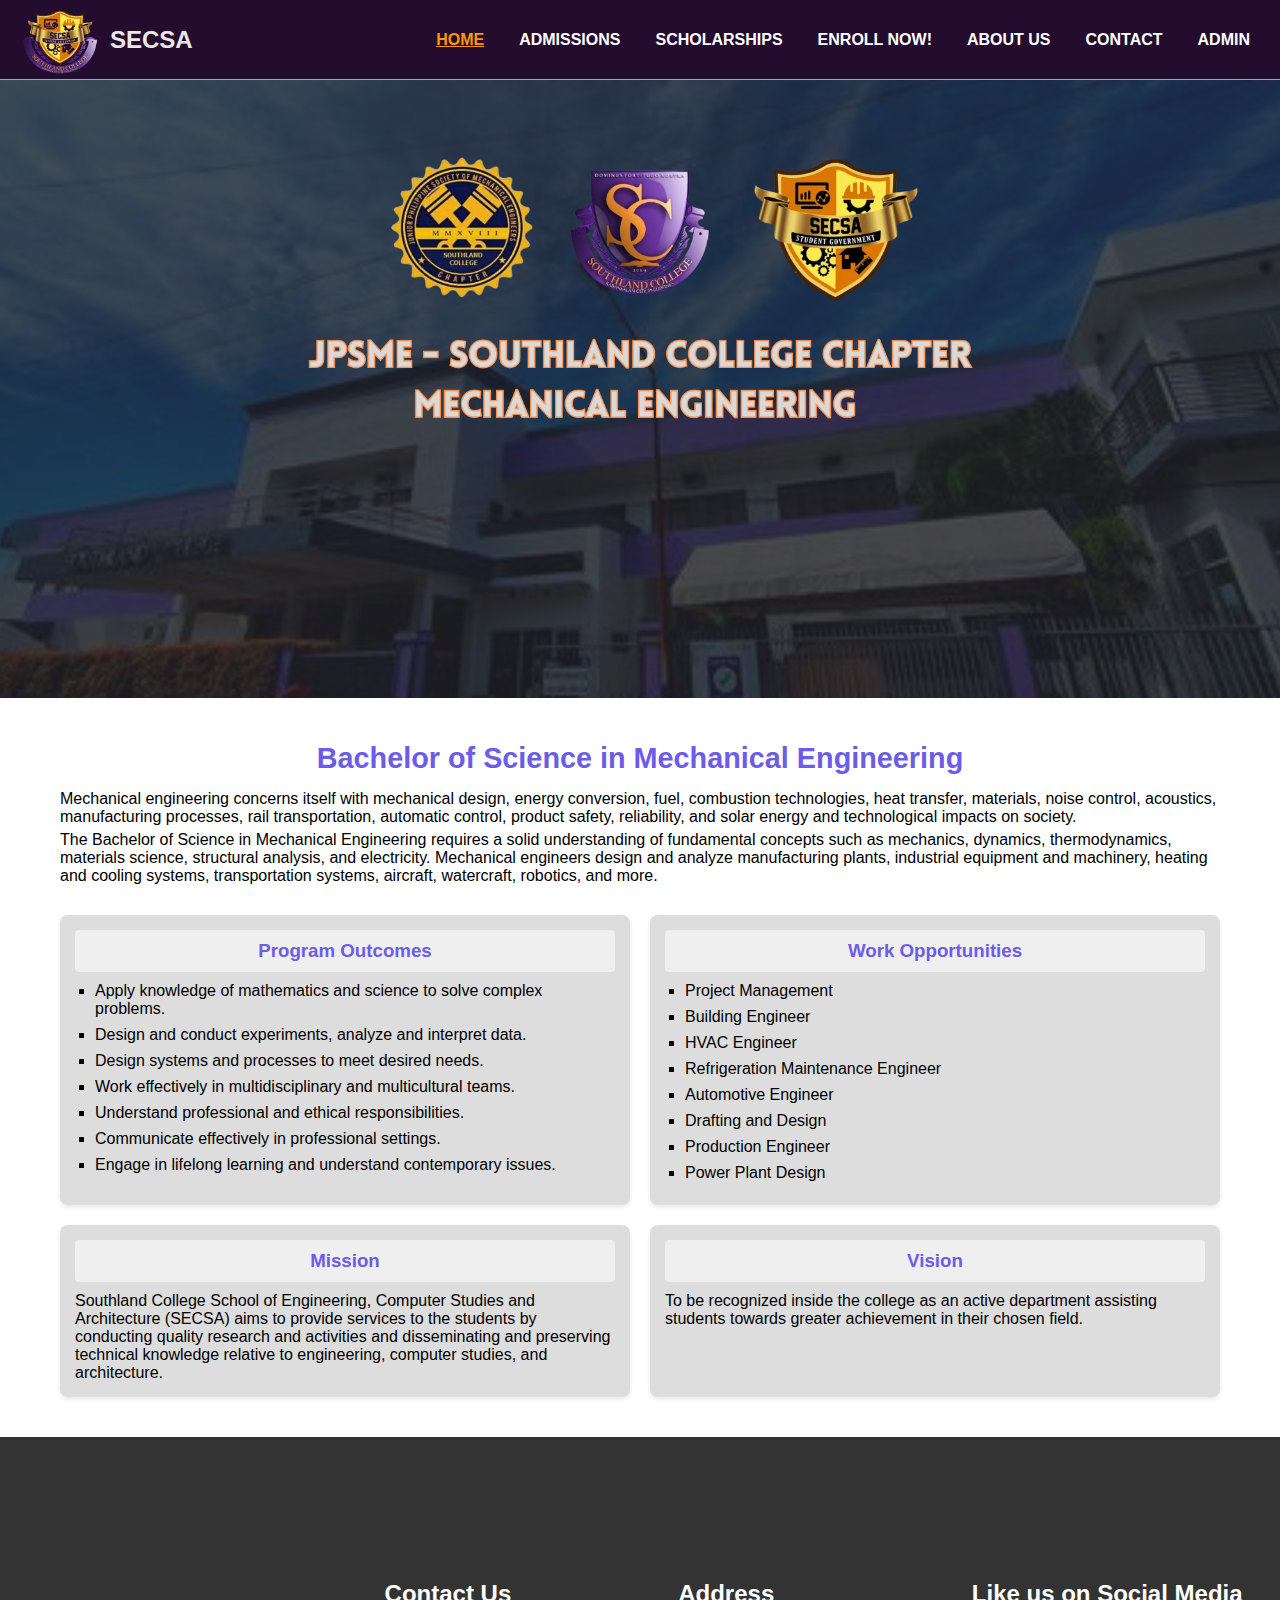
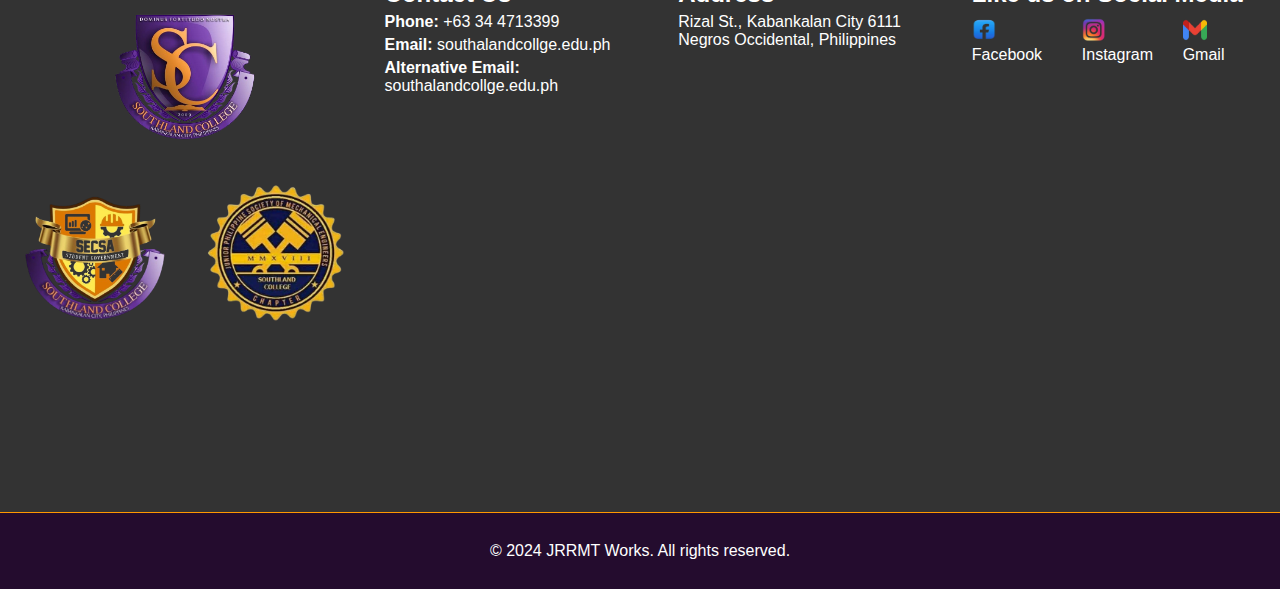
<file: index.html>
<!DOCTYPE html>
<html lang="en">
  <head>
    <meta charset="UTF-8" />
    <meta name="viewport" content="width=device-width, initial-scale=1.0" />
    <title>HOME</title>
    <link rel="stylesheet" href="index.css" />
  </head>
  <body>
    <header>
      <nav class="navbar">
        <div class="logo">
          <img src="assets/sclogo_V1.png" alt="Logo" width="80" />
          <h2 id="secsa">SECSA</h2>
        </div>
        <!-- Burger button -->
        <div class="menu-icon" id="menu-icon">
          <span></span>
          <span></span>
          <span></span>
        </div>
        <ul class="links" id="nav-links">
          <li><a href="#section1" class="active-page">HOME</a></li>
          <li><a href="./administration/administration.html">ADMISSIONS</a></li>
          <li><a href="./scholarship/scholarship.html">SCHOLARSHIPS</a></li>
          <li><a href="./enrollment/enrollment.html">ENROLL NOW!</a></li>
          <li><a href="./about/about.html">ABOUT US</a></li>
          <li><a href="#section3">CONTACT</a></li>
          <li><a href="./admin/login.html">ADMIN</a></li>
        </ul>
      </nav>
      <script>
        const menuIcon = document.getElementById("menu-icon");
        const navLinks = document.getElementById("nav-links");
      
        menuIcon.addEventListener("click", () => {
          navLinks.classList.toggle("active");
        });
      </script>
      
    </header>
    

    <main>
      <!-- Section 1: Full Image -->
      <section id="section1" class="section image-only">
        <!-- Example Image Tag -->
<img src="assets/SOUTHLAND COLLEGE (1).png" alt="Southland College Logo" class="responsive-image">

      </section>

      <!-- Section 2: Content Section -->
      <section id="section2" class="section">
        <div class="container">
          <h2 class="title" style="color:#6c5ce7">Bachelor of Science in Mechanical Engineering</h2>
          <div class="description">
            <p>
              Mechanical engineering concerns itself with mechanical design,
              energy conversion, fuel, combustion technologies, heat transfer,
              materials, noise control, acoustics, manufacturing processes, rail
              transportation, automatic control, product safety, reliability,
              and solar energy and technological impacts on society.
            </p>
            <p>
              The Bachelor of Science in Mechanical Engineering requires a solid
              understanding of fundamental concepts such as mechanics, dynamics,
              thermodynamics, materials science, structural analysis, and
              electricity. Mechanical engineers design and analyze manufacturing
              plants, industrial equipment and machinery, heating and cooling
              systems, transportation systems, aircraft, watercraft, robotics,
              and more.
            </p>
          </div>
          <div class="sections">
            <div class="card">
              <h3 style="color:#6c5ce7">Program Outcomes</h3>
              <ul>
                <li>
                  Apply knowledge of mathematics and science to solve complex
                  problems.
                </li>
                <li>
                  Design and conduct experiments, analyze and interpret data.
                </li>
                <li>Design systems and processes to meet desired needs.</li>
                <li>
                  Work effectively in multidisciplinary and multicultural teams.
                </li>
                <li>Understand professional and ethical responsibilities.</li>
                <li>Communicate effectively in professional settings.</li>
                <li>
                  Engage in lifelong learning and understand contemporary
                  issues.
                </li>
              </ul>
            </div>
            <div class="card">
              <h3 style="color:#6c5ce7">Work Opportunities</h3>
              <ul>
                <li>Project Management</li>
                <li>Building Engineer</li>
                <li>HVAC Engineer</li>
                <li>Refrigeration Maintenance Engineer</li>
                <li>Automotive Engineer</li>
                <li>Drafting and Design</li>
                <li>Production Engineer</li>
                <li>Power Plant Design</li>
              </ul>
            </div>
          </div>
          <div class="sections">
            <div class="card">
              <h3 style="color:#6c5ce7">Mission</h3>
              <p>
                Southland College School of Engineering, Computer Studies and
                Architecture (SECSA) aims to provide services to the students by
                conducting quality research and activities and disseminating and
                preserving technical knowledge relative to engineering, computer
                studies, and architecture.
              </p>
            </div>
            <div class="card">
              <h3 style="color:#6c5ce7;">Vision</h3>
              <p>
                To be recognized inside the college as an active department
                assisting students towards greater achievement in their chosen
                field.
              </p>
            </div>
          </div>
        </div>
      </section>




      <section id="section3">
        <!-- Left: Logo -->
        <div class="contact-left">
          <img src="assets/sclogo.png" alt="Southland College Logo">
          <img src="assets/sclogo_V1.png" alt="Southland College Logo">
          <img src="assets/bsmelogo.png" alt="Southland College Logo">
        </div>
      
        <!-- Right: Content -->
        <div class="contact-right">
          <!-- Top Section: Contact Details -->
          <div class="contact-top">
            <div>
              <h2>Contact Us</h2>
              <p><strong>Phone:</strong> +63 34 4713399</p>
              <p><strong>Email:</strong> southalandcollge.edu.ph</p>
              <p><strong>Alternative Email:</strong> southalandcollge.edu.ph</p>
            </div>
            <div>
              <h2>Address</h2>
              <p>Rizal St., Kabankalan City 6111<br>Negros Occidental, Philippines</p>
            </div>
            <div>
              <h2>Like us on Social Media</h2>
              <div class="social-icons">
                <a href="https://www.facebook.com/SouthlandCollegeKabankalan" target="_blank">
                  <img src="assets/facebook.png" alt="Facebook">Facebook
                </a> <br>
                <a href="https://www.instagram.com/southland_college_philippines/" target="">
                  <img src="assets/insta.png" alt="ig">Instagram
                </a>
                <a href="https://southlandcollege.edu.ph/" target="">
                  <img src="assets/gmail.png" alt="gmail">Gmail
                </a>
              </div>
            </div>
          </div>
      
          <!-- Bottom Section: Map -->
          <div class="map-container" style="display: contents;">
            <iframe
              src="https://www.google.com/maps/embed?pb=!1m18!1m12!1m3!1d2650.26185412388!2d122.82033784796026!3d9.98336579176549!2m3!1f0!2f0!3f0!3m2!1i1024!2i768!4f13.1!3m3!1m2!1s0x33ac113abdc74dc7%3A0xfd31dde515e4c24!2sFellowship%20Baptist%20College!5e1!3m2!1sen!2sph!4v1733124889265!5m2!1sen!2sph"
              allowfullscreen=""
              loading="lazy"
              referrerpolicy="no-referrer-when-downgrade"
            ></iframe>
          </div>
        </div>
      </section>
     
    </main>
    <footer>
      <div class="footer-container">
        <div class="footer-left">
          <p>&copy; 2024 JRRMT Works. All rights reserved.</p>
        </div>

       
          </div>
        </div>
      </div>
    </footer>
  </body>
</html>
</file>
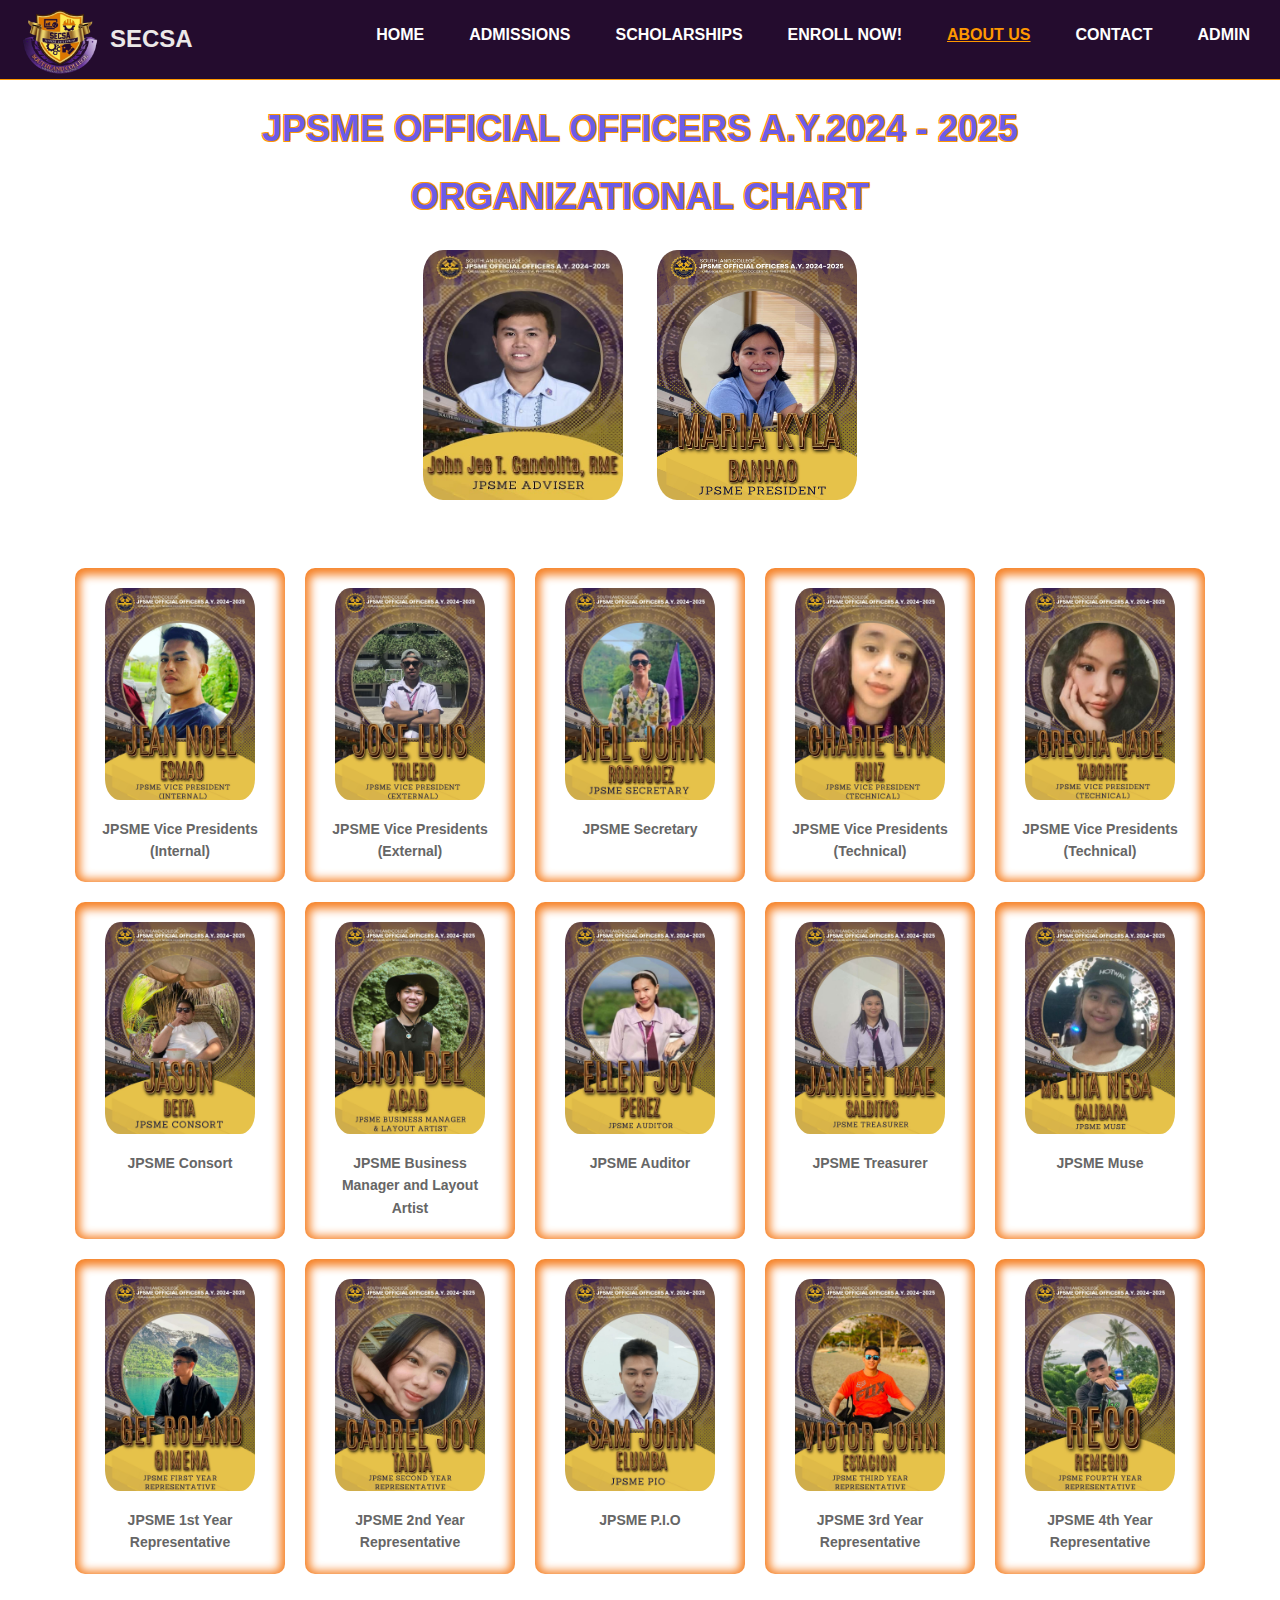
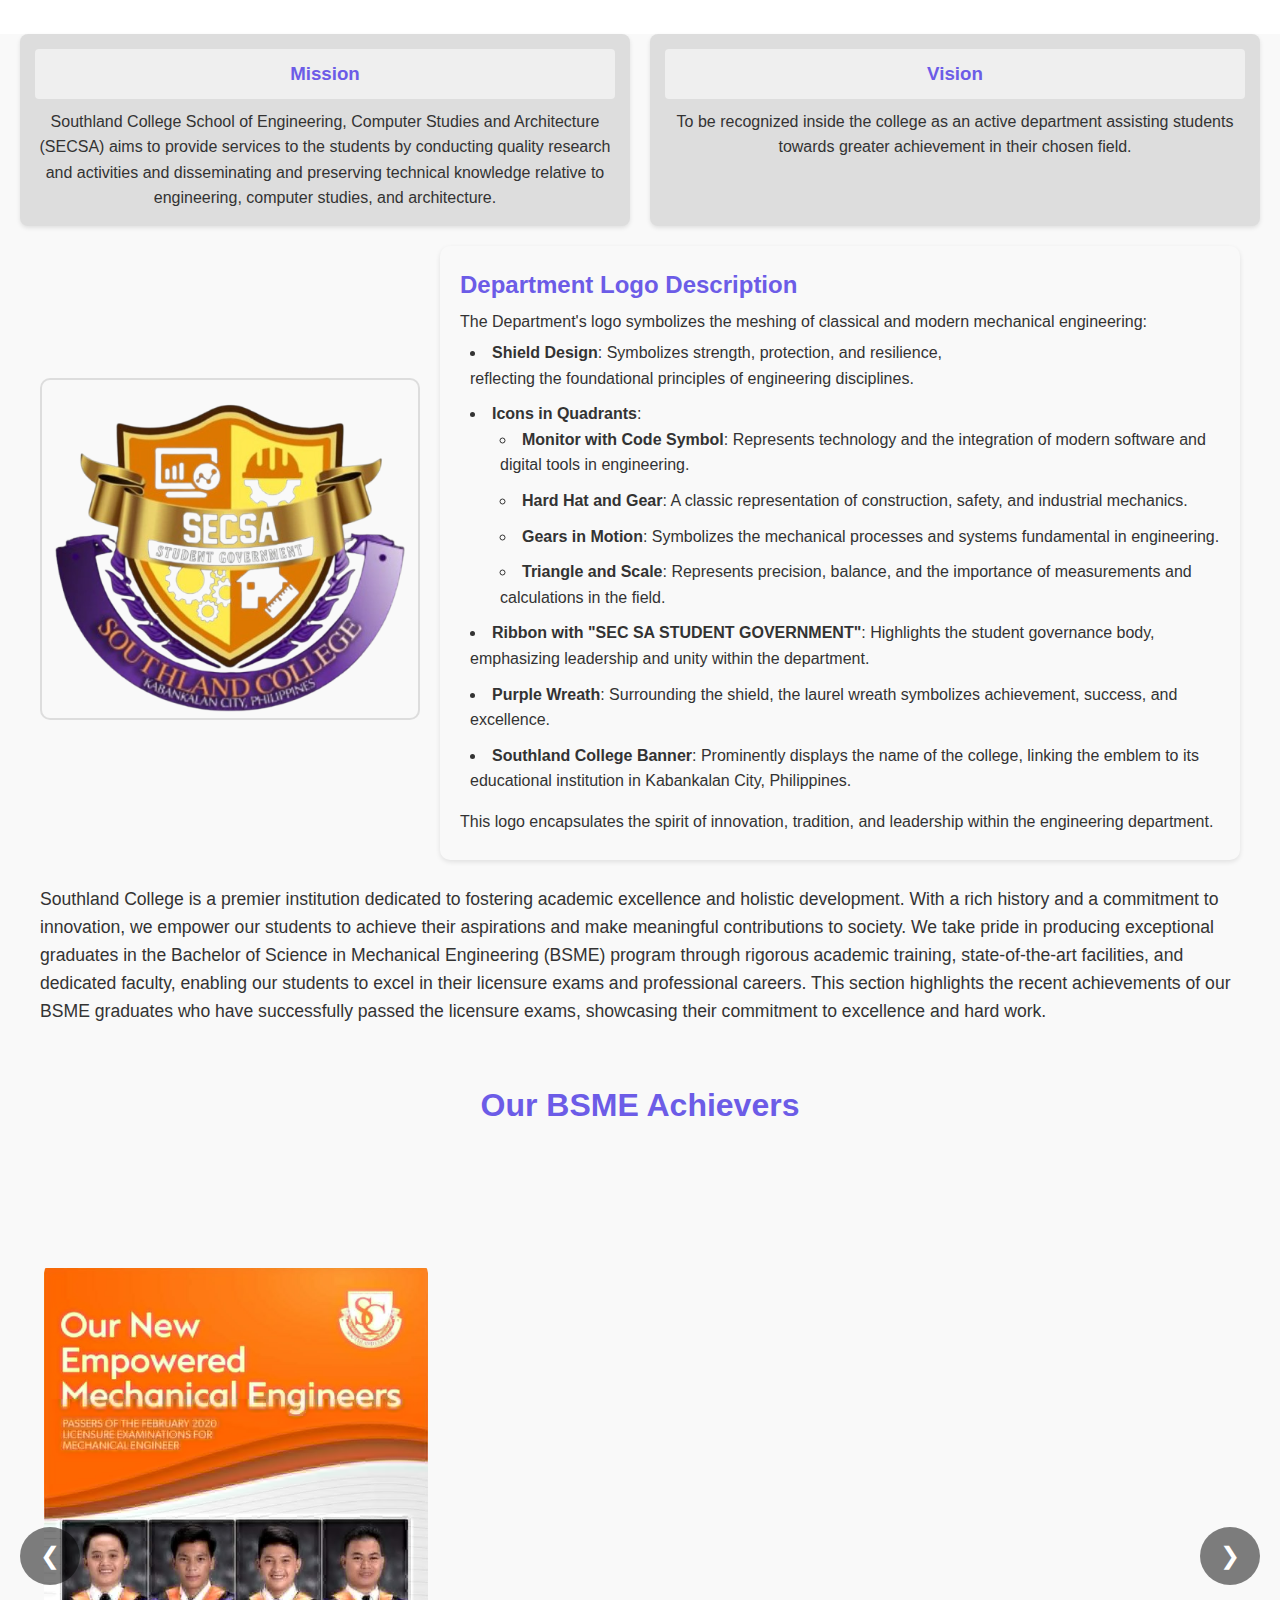
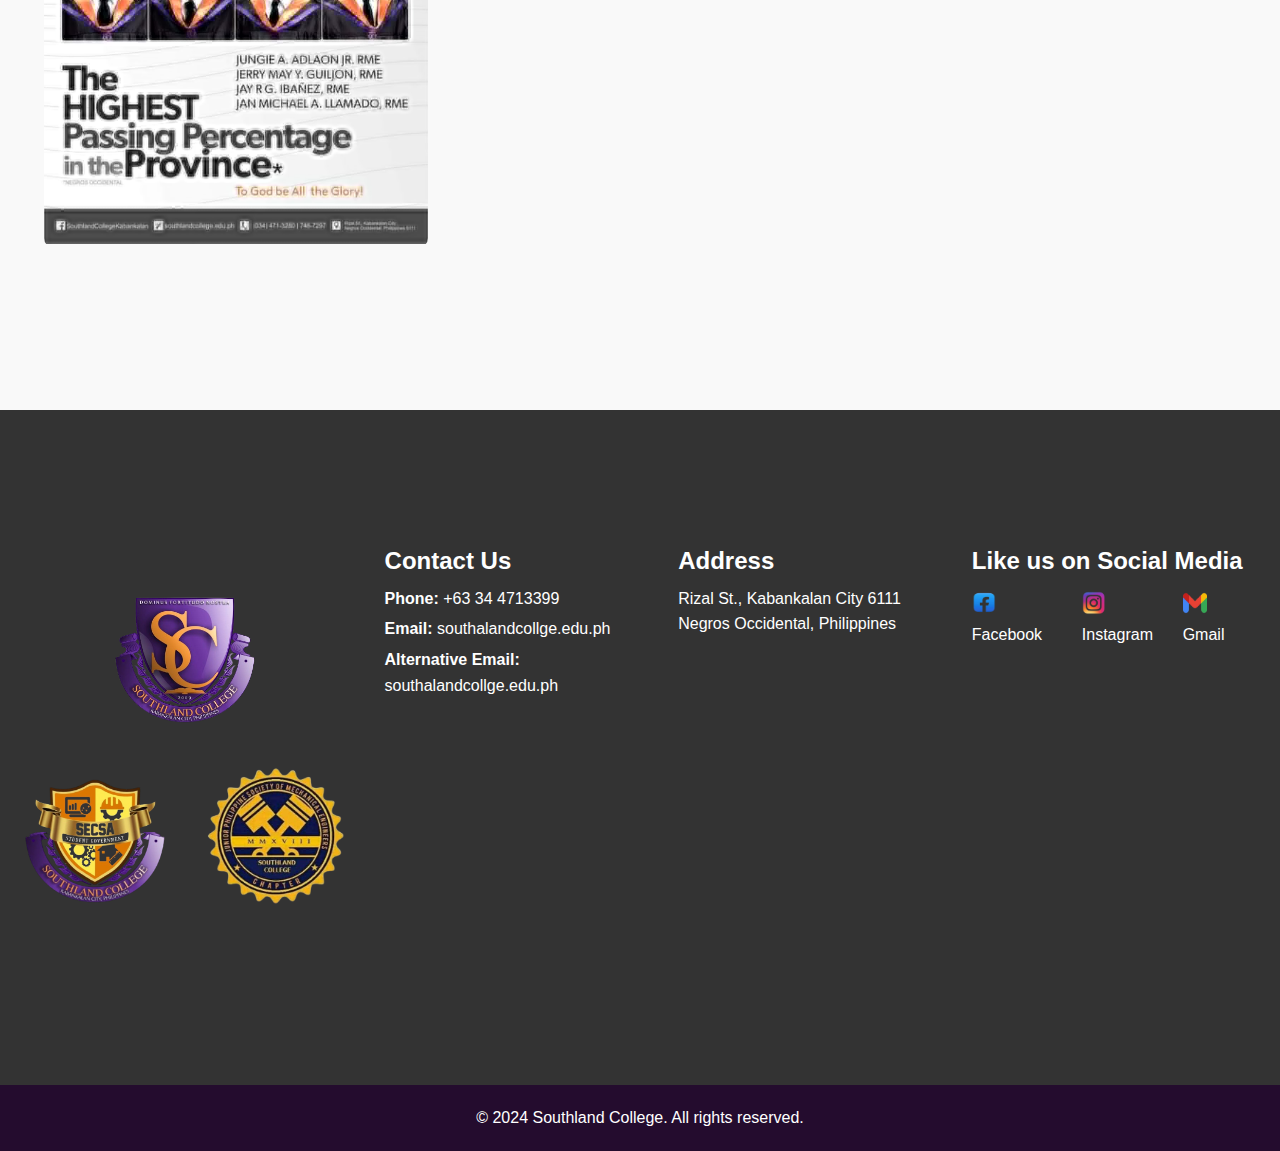
<file: about/about.html>
<!DOCTYPE html>
<html lang="en">
  <head>
    <meta charset="UTF-8" />
    <meta name="viewport" content="width=device-width, initial-scale=1.0" />
    <title>About Us</title>
    <link rel="stylesheet" href="about.css" />
  </head>
  <body>
    <!-- Header -->
    <header>
      <nav class="navbar">
        <div class="logo">
          <img src="../assets/sclogo_V1.png" alt="Logo" width="80" />
          <h2 id="secsa">SECSA</h2>
        </div>
        <!-- Burger button -->
        <div class="menu-icon" id="menu-icon">
          <span></span>
          <span></span>
          <span></span>
        </div>
        <ul class="links" id="nav-links">
          <li><a href="../index.html" >HOME</a></li>
          <li><a href="../administration/administration.html">ADMISSIONS</a></li>
          <li><a href="../scholarship/scholarship.html">SCHOLARSHIPS</a></li>
          <li><a href="../enrollment/enrollment.html">ENROLL NOW!</a></li>
          <li><a href="about.html" class="active-page">ABOUT US</a></li>
          <li><a href="#section3" >CONTACT</a></li>
          <li><a href="../admin/login.html">ADMIN</a></li>
        </ul>
      </nav>
      <script>
        const menuIcon = document.getElementById("menu-icon");
        const navLinks = document.getElementById("nav-links");
      
        menuIcon.addEventListener("click", () => {
          navLinks.classList.toggle("active");
        });
      </script>
      
    </header>
    
    <main>
      <section class="full-height-section">
        <div class="header">
          <h1>JPSME OFFICIAL OFFICERS A.Y.2024 - 2025</h1>
          <h1>ORGANIZATIONAL CHART</h1>
          <img src="../assets/advicer.jpg" alt="Header Image" />
          <img src="../assets/press.jpg" alt="Header Image" />
        </div>
        <div class="container">
          <div class="box">
            <img class="img" src="../assets/vp.jpg" alt="Image 1" />
            <div class="position">JPSME Vice Presidents (Internal)</div>
          </div>

          <div class="box">
            <img class="img" src="../assets/vpx.jpg" alt="Image 2" />
            <div class="position">JPSME Vice Presidents (External)</div>
          </div>

          <div class="box">
            <img class="img" src="../assets/sec.jpg" alt="Image 3" />
            <div class="position">JPSME Secretary</div>
          </div>

          <div class="box">
            <img class="img" src="../assets/vpt.jpg" alt="Image 3" />
            <div class="position">JPSME Vice Presidents (Technical)</div>
          </div>

          <div class="box">
            <img class="img" src="../assets/vpt2.jpg" alt="Image 3" />
            <div class="position">JPSME Vice Presidents (Technical)</div>
          </div>

          <div class="box">
            <img class="img" src="../assets/consort.jpg" alt="Image 3" />
            <div class="position">JPSME Consort</div>
          </div>

          <div class="box">
            <img class="img" src="../assets/bsmla.jpg" alt="Image 3" />
            <div class="position">JPSME Business Manager and Layout Artist</div>
          </div>

          <div class="box">
            <img class="img" src="../assets/aud.jpg" alt="Image 3" />
            <div class="position">JPSME Auditor</div>
          </div>

          <div class="box">
            <img class="img" src="../assets/tre.jpg" alt="Image 3" />
            <div class="position">JPSME Treasurer</div>
          </div>

          <div class="box">
            <img class="img" src="../assets/muse.jpg" alt="Image 3" />
            <div class="position">JPSME Muse</div>
          </div>

          <div class="box">
            <img class="img" src="../assets/fyr.jpg" alt="Image 3" />
            <div class="position">JPSME 1st Year Representative</div>
          </div>

          <div class="box">
            <img class="img" src="../assets/syr.jpg" alt="Image 3" />
            <div class="position">JPSME 2nd Year Representative</div>
          </div>

          <div class="box">
            <img class="img" src="../assets/pio.jpg" alt="Image 3" />
            <div class="position">JPSME P.I.O</div>
          </div>

          <div class="box">
            <img class="img" src="../assets/ryr.jpg" alt="Image 3" />
            <div class="position">JPSME 3rd Year Representative</div>
          </div>

          <div class="box">
            <img class="img" src="../assets/ftyr.jpg" alt="Image 3" />
            <div class="position">JPSME 4th Year Representative</div>
          </div>
        </div>
      </section>

      <!-- About Us Section -->
      <section id="about-us" class="section">
        <div class="sections">
          <div class="card">
            <h3 style="color: #6c5ce7">Mission</h3>
            <p>
              Southland College School of Engineering, Computer Studies and
              Architecture (SECSA) aims to provide services to the students by
              conducting quality research and activities and disseminating and
              preserving technical knowledge relative to engineering, computer
              studies, and architecture.
            </p>
          </div>
          <div class="card">
            <h3 style="color: #6c5ce7">Vision</h3>
            <p>
              To be recognized inside the college as an active department
              assisting students towards greater achievement in their chosen
              field.
            </p>
          </div>
        </div>

        <!-- -----------------------------------------------------------------for the our logo code ----------------------------------------------------------------------------------------------------------------------------------- -->
        <section id="logo-description" class="section">
          <div class="logo-container">
            <img
              src="../assets/sclogo_V1.png"
              alt="Southland College Logo"
              class="logo-image"
            />
          </div>
          <div class="description-container">
            <h2 style="color: #6c5ce7">Department Logo Description</h2>
            <p>
              The Department's logo symbolizes the meshing of classical and
              modern mechanical engineering:
            </p>
            <ul>
              <li>
                <strong>Shield Design</strong>: Symbolizes strength, protection,
                and resilience, <br />reflecting the foundational principles of
                engineering disciplines.
              </li>
              <li>
                <strong>Icons in Quadrants</strong>:
                <ul>
                  <li>
                    <strong>Monitor with Code Symbol</strong>: Represents
                    technology and the integration of modern software and
                    digital tools in engineering.
                  </li>
                  <li>
                    <strong>Hard Hat and Gear</strong>: A classic representation
                    of construction, safety, and industrial mechanics.
                  </li>
                  <li>
                    <strong>Gears in Motion</strong>: Symbolizes the mechanical
                    processes and systems fundamental in engineering.
                  </li>
                  <li>
                    <strong>Triangle and Scale</strong>: Represents precision,
                    balance, and the importance of measurements and calculations
                    in the field.
                  </li>
                </ul>
              </li>
              <li>
                <strong>Ribbon with "SEC SA STUDENT GOVERNMENT"</strong>:
                Highlights the student governance body, emphasizing leadership
                and unity within the department.
              </li>
              <li>
                <strong>Purple Wreath</strong>: Surrounding the shield, the
                laurel wreath symbolizes achievement, success, and excellence.
              </li>
              <li>
                <strong>Southland College Banner</strong>: Prominently displays
                the name of the college, linking the emblem to its educational
                institution in Kabankalan City, Philippines.
              </li>
            </ul>
            <p>
              This logo encapsulates the spirit of innovation, tradition, and
              leadership within the engineering department.
            </p>
          </div>
        </section>
        <!-- [base64]           -->

        <div class="about-content">
          <div class="about-text">
            <p>
              Southland College is a premier institution dedicated to fostering
              academic excellence and holistic development. With a rich history
              and a commitment to innovation, we empower our students to achieve
              their aspirations and make meaningful contributions to society. We
              take pride in producing exceptional graduates in the Bachelor of
              Science in Mechanical Engineering (BSME) program through rigorous
              academic training, state-of-the-art facilities, and dedicated
              faculty, enabling our students to excel in their licensure exams
              and professional careers. This section highlights the recent
              achievements of our BSME graduates who have successfully passed
              the licensure exams, showcasing their commitment to excellence and
              hard work.
            </p>
          </div>
          <div class="about-passers">
            <h2>Our BSME Achievers</h2>

            <!-- Carousel Container -->
            <div class="carousel-container">
              <!-- Photo Slider -->
              <div class="photo-slider" id="photoSlider">
                <img src="../assets/MEPASSERS.jpg" alt="Passer 1" />
                <img src="../assets/MEPASSERS1.jpg" alt="Passer 2" />
                <img src="../assets/MEPASSERS3.jpg" alt="Passer 3" />
                <img src="../assets/MEPASSSERS4.jpg" alt="Passer 4" />
                <img src="../assets/MEPASSERS5.jpg" alt="Passer 5" />
                <img src="../assets/MEPASSERS6.jpg" alt="Passer 6" />
              </div>

              <!-- Navigation Buttons -->
              <button class="carousel-btn prev-btn" onclick="prevSlide()">
                &#10094;
              </button>
              <button class="carousel-btn next-btn" onclick="nextSlide()">
                &#10095;
              </button>
            </div>
          </div>

          <script>
            const slider = document.getElementById("photoSlider");
            const slides = Array.from(slider.getElementsByTagName("img"));
            const totalSlides = slides.length;
            const visibleImages = 3;
            let currentIndex = 0;

            function showSlides(index) {
              slider.classList.add("fade-out");

              setTimeout(() => {
                slider.innerHTML = "";
                for (let i = 0; i < visibleImages; i++) {
                  let slideIndex = (index + i) % totalSlides;
                  const slide = slides[slideIndex].cloneNode(true);
                  slider.appendChild(slide);
                }
                currentIndex = index;
                slider.classList.remove("fade-out");
              }, 1000);
            }

            function nextSlide() {
              showSlides(currentIndex + visibleImages);
            }

            function prevSlide() {
              showSlides(
                (currentIndex - visibleImages + totalSlides) % totalSlides
              );
            }

            setInterval(() => {
              nextSlide();
            }, 5000);

            showSlides(currentIndex);

            
          </script>
        </div>
      </section>

      <!-- Contact Section -->
      <section id="section3">
        <!-- Left: Logo -->
        <div class="contact-left">
          <img src="../assets/sclogo.png" alt="Southland College Logo">
          <img src="../assets/sclogo_V1.png" alt="Southland College Logo">
          <img src="../assets/bsmelogo.png" alt="Southland College Logo">
        </div>
      
        <!-- Right: Content -->
        <div class="contact-right">
          <!-- Top Section: Contact Details -->
          <div class="contact-top">
            <div>
              <h2>Contact Us</h2>
              <p><strong>Phone:</strong> +63 34 4713399</p>
              <p><strong>Email:</strong> southalandcollge.edu.ph</p>
              <p><strong>Alternative Email:</strong> southalandcollge.edu.ph</p>
            </div>
            <div>
              <h2>Address</h2>
              <p>Rizal St., Kabankalan City 6111<br>Negros Occidental, Philippines</p>
            </div>
            <div>
              <h2>Like us on Social Media</h2>
              <div class="social-icons">
                <a href="https://www.facebook.com/SouthlandCollegeKabankalan" target="_blank">
                  <img src="../assets/facebook.png" alt="Facebook">Facebook
                </a> <br>
                <a href="https://www.instagram.com/southland_college_philippines/" target="">
                  <img src="../assets/insta.png" alt="ig">Instagram
                </a>
                <a href="https://southlandcollege.edu.ph/" target="">
                  <img src="../assets/gmail.png" alt="gmail">Gmail
                </a>
              </div>
            </div>
          </div>
      
          <!-- Bottom Section: Map -->
          <div class="map-container" style="display: contents;">
            <iframe
              src="https://www.google.com/maps/embed?pb=!1m18!1m12!1m3!1d2650.26185412388!2d122.82033784796026!3d9.98336579176549!2m3!1f0!2f0!3f0!3m2!1i1024!2i768!4f13.1!3m3!1m2!1s0x33ac113abdc74dc7%3A0xfd31dde515e4c24!2sFellowship%20Baptist%20College!5e1!3m2!1sen!2sph!4v1733124889265!5m2!1sen!2sph"
              allowfullscreen=""
              loading="lazy"
              referrerpolicy="no-referrer-when-downgrade"
            ></iframe>
          </div>
        </div>
      </section>


    </main>

    <!-- Footer -->
    <footer>
      <p>&copy; 2024 Southland College. All rights reserved.</p>
    </footer>
  </body>
</html>
</file>
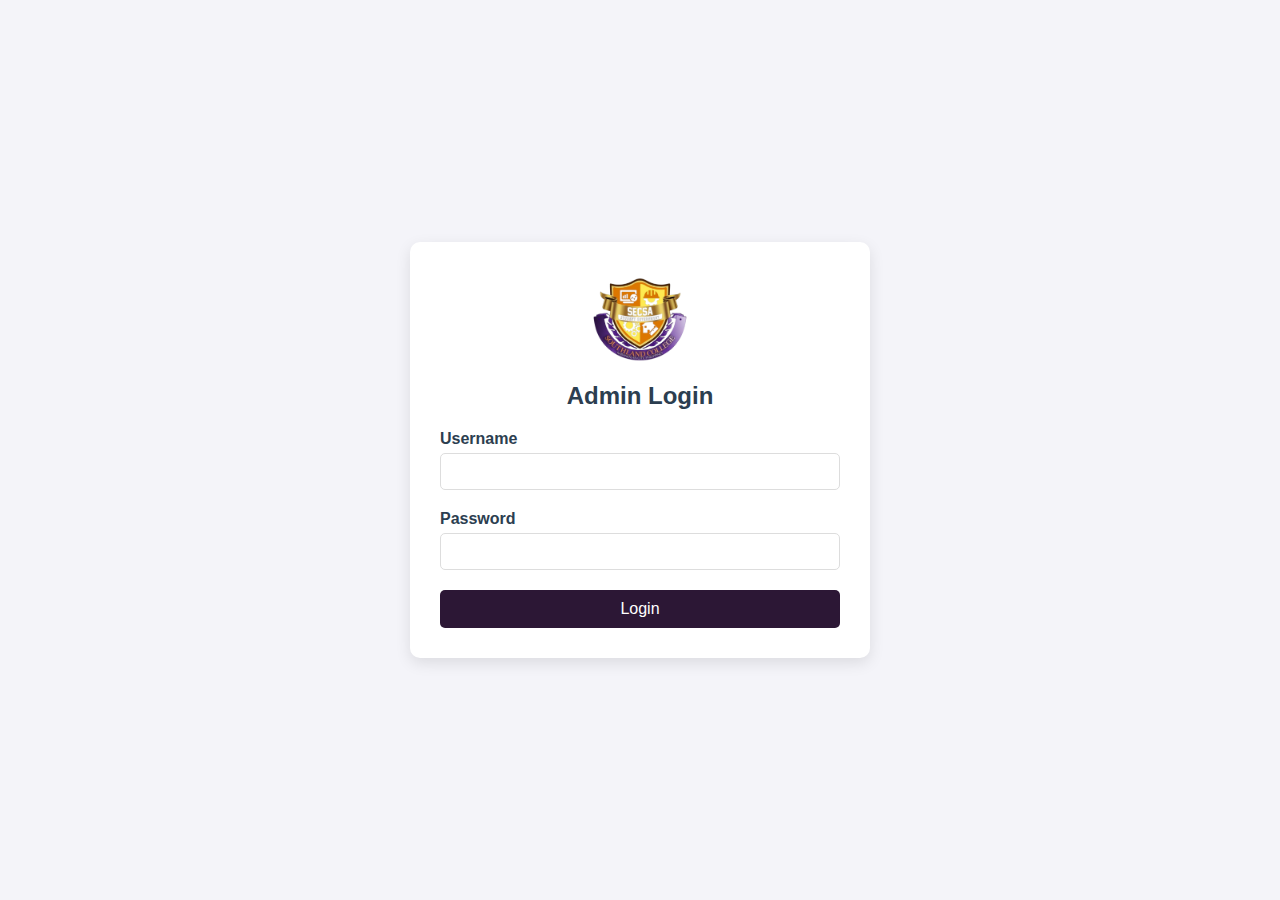
<file: admin/login.html>
<!DOCTYPE html>
<html lang="en">
<head>
  <meta charset="UTF-8">
  <meta name="viewport" content="width=device-width, initial-scale=1.0">
  <title>Admin Login</title>
  <link rel="stylesheet" href="login.css">
</head>
<body>
  <div class="admin-login-container">
    <div class="login-card">
      <!-- Logo -->
      <div class="logo-container">
        <img src="../assets/sclogo_V1.png" alt="Southland College Logo" class="logo">
      </div>
      <h2>Admin Login</h2>
      <form action="admin.php" method="POST">
        <div class="input-group">
          <label for="username">Username</label>
          <input type="text" id="username" name="username" required>
        </div>
        <div class="input-group">
          <label for="password">Password</label>
          <input type="password" id="password" name="password" required>
        </div>
        <button type="submit" class="btn-submit">Login</button>
      </form>
    </div>
  </div>
</body>
</html>
</file>
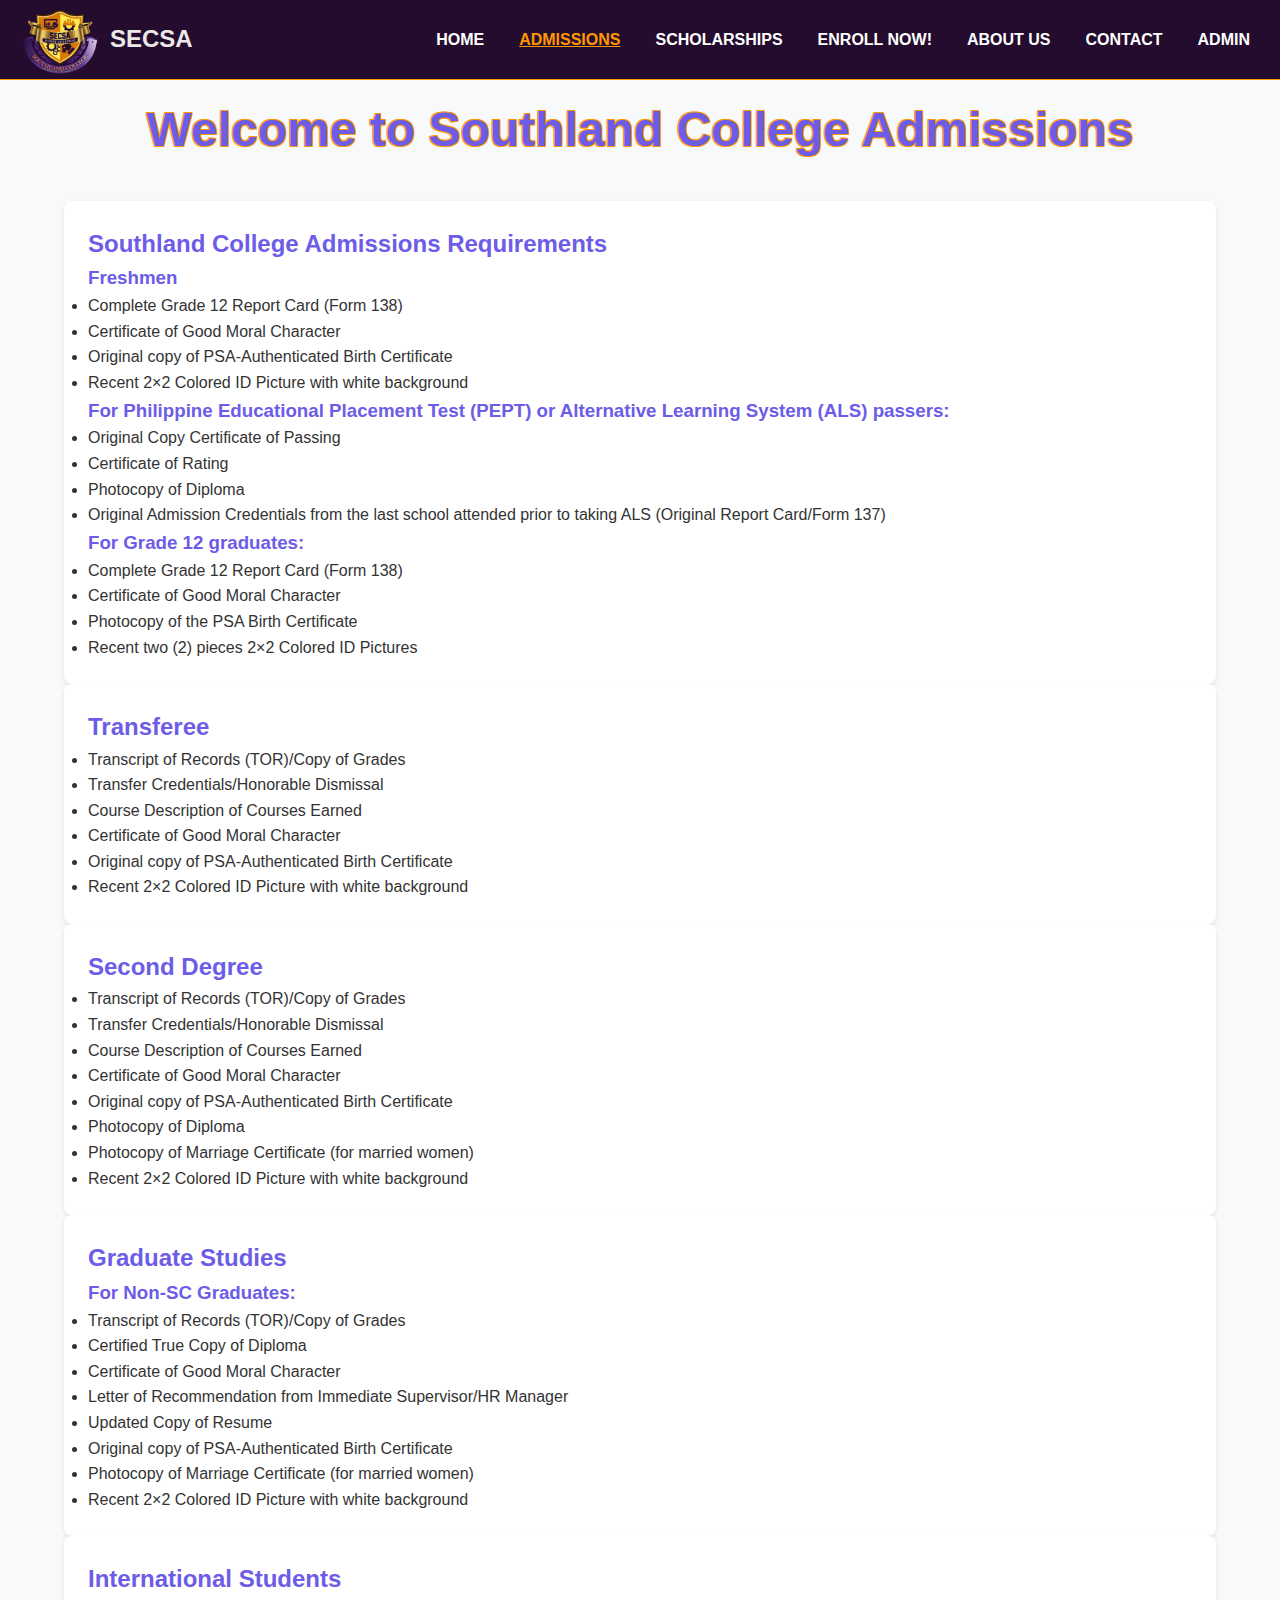
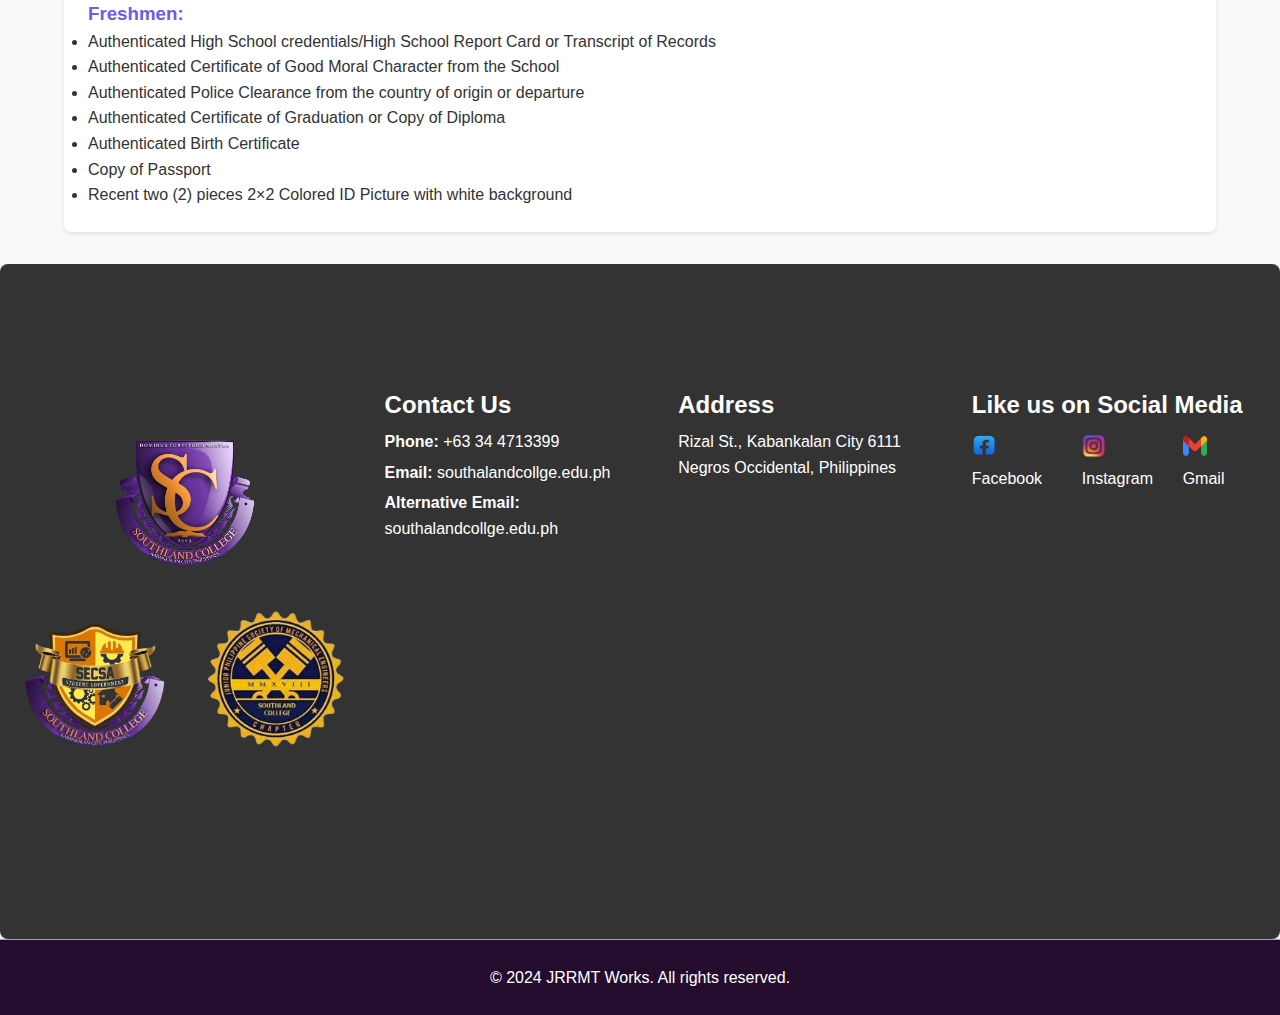
<file: administration/administration.html>
<!DOCTYPE html>
<html lang="en">

<head>
  <meta charset="UTF-8" />
  <meta name="viewport" content="width=device-width, initial-scale=1.0" />
  <title>Admissions | Southland College</title>
  <style>
    /* General Reset & Styling */
    * {
      margin: 0;
      padding: 0;
      box-sizing: border-box;
    }

    body {
      font-family: Arial, Helvetica, sans-serif;
      line-height: 1.6;
      background-color: #f8f9fa;
      color: #333;
    }

/* --------------------------------------------NAVBAR------------------------------------------- */

.navbar {
  display: flex;
  justify-content: space-between;
  align-items: center;
  background-color: #240c2e;
  font-weight: bolder;
  height: 80px;
  padding: 0 20px;
  position: fixed;
  top: 0;
  width: 100%;
  z-index: 1000;
  border-bottom: 1px solid #ff9800;
}

.logo img {
  height: 100%;
  max-height: 70px;
}
.logo {
  display: flex;
  align-items: center;
}

#secsa {
  color: rgb(236, 232, 232);
  margin-left: 10px;
  font-size: x-large;
}

.links {
  display: flex;
  list-style: none;
  gap: 15px;
}

.links a {
  color: white;
  text-decoration: none;
  font-size: 1rem;
  padding: 5px 10px;
  transition: color 0.3s;
}

.links a:hover {
  color: #ff9800;
  text-decoration: underline;
}

.links a.active-page {
  color: #ff9800;
  text-decoration: underline;
}

/* Burger Button */
.menu-icon {
  display: none;
  flex-direction: column;
  cursor: pointer;
  gap: 5px;
}

.menu-icon span {
  display: block;
  width: 25px;
  height: 3px;
  background-color: white;
  transition: all 0.3s ease-in-out;
}


@media screen and (max-width: 768px) {
  /* Hide the logo */
  .logo {
    display: none;
  }


  .menu-icon {
    display: flex;
  }

  
  .links {
    display: none;
    flex-direction: column;
    position: absolute;
    top: 80px;
    right: 0;
    background-color: #240c2e;
    width: 100%;
    text-align: center;
    padding: 10px 0;
    gap: 20px;
  }


  .links.active {
    display: flex;
  }
}

/* ---------------------------------------------------------------------------------------------------- */




    main {
      padding: 2rem 5%;
      margin-top: 60px;
    }

    h1 {
      text-align: center;
      margin-bottom: 2rem;
      color: #555;
    }

    /* Section Styles */
    section {
      padding: 1.5rem;
      background: #fff;
      border-radius: 8px;
      box-shadow: 0 2px 4px rgba(0, 0, 0, 0.1);
    }

    
    #section3 {
  height: 75vh; /* Set section height to 100% of the viewport height */
  display: flex;
  justify-content: space-between;
  align-items: center;
  padding: 20px;
  gap: 20px;
  background-color: #333;
  color: #fff;
}

.contact-right {
  flex: 1;
  display: flex;
  flex-direction: column;
  align-items: center;
  justify-content: center;
}


.contact-left {
  display: grid;
  grid-template-columns: 1fr 1fr;
  grid-template-rows: auto auto;
  justify-items: center;
  align-items: center;
  gap: 30px;
}

/* Triangle Positioning */
.contact-left img:nth-child(1) {
  grid-column: 1 / 3; 
}

.contact-left img:nth-child(2) {
  grid-column: 1 / 2; 
}

.contact-left img:nth-child(3) {
  grid-column: 2 / 3; 
}

.contact-left img {
  width: 150px;
  height: 150px;
  object-fit: contain; 
}

.contact-right {
  flex: 2;
  display: flex;
  flex-direction: column;
  justify-content: space-between;
}

.contact-top {
  display: flex;
  justify-content: space-between;
  gap: 20px;
}

.contact-top div {
  flex: 1;
}

p {
  margin: 5px 0;
}

a {
  color: #fff;
  text-decoration: none;
}

.social-icons {
  display: flex;
  gap: 10px;
  margin-top: 10px;
}

.social-icons img {
  width: 24px;
  height: 24px;
}

.map-container iframe {
  width: 92%;
  height: 250px; 
  border: 0;
  border-radius: 10px;
}
@media screen and (max-width: 768px) {
  #section3 {
    flex-direction: column;
    height: auto;
    gap: 10px;
    padding: 10px;
  }


  .contact-left {
    display: flex;
    flex-direction: row; 
    flex-wrap: wrap; 
    justify-content: center; 
    gap: 10px;
    width: 100%; 
  }

  .contact-left img {
    width: 100px; 
    height: 100px;
    object-fit: contain;
  }


  .contact-right {
    flex: none; 
    display: flex;
    flex-direction: column;
    gap: 10px;
    align-items: center; 
    width: 100%; 
    text-align: center; 
  }

  .contact-top {
    flex-direction: column; 
    gap: 15px;
  }

  .social-icons {
    justify-content: center; 
  }


  .map-container iframe {
    width: 100%; 
    height: 200px; 
  }
}


footer {
  border-top:1px solid #ff9800;
    background-color: #240c2e; 
    color: #fff;
    padding: 20px 20px;
    font-family: Arial, sans-serif;
  }
  
  .contact-left,
  .contact-middle,
  .contact-right {
    margin-bottom: 20px;
  }
  
  footer h2 {
    font-size: 1.5rem;
    margin-bottom: 10px;
  }
  
  footer p {
    font-size: 1rem;
    line-height: 1.6;
    text-align: center;
  }

  
  /* Footer Bottom */
  .footer-bottom {
    text-align: center;
    margin-top: 20px;
    font-size: 0.9rem;
    color: #ccc;
  }
  

    /* Button Styles */
    .btn {
      display: inline-block;
      margin: 1rem auto;
      padding: 0.5rem 1rem;
      background: #6c5ce7;
      color: white;
      text-decoration: none;
      border-radius: 4px;
      transition: background 0.3s ease;
      text-align: center;
    }

    .btn:hover {
      background: #a29bfe;
    }

    /* Responsive Styling */
    @media screen and (max-width: 768px) {
      main {
        padding: 2rem;
      }
    }

    @media screen and (max-width: 480px) {
      ul {
        font-size: 14px;
      }
    }
  </style>
</head>

<body>
  <header>
    <nav class="navbar">
      <div class="logo">
        <img src="../assets/sclogo_V1.png" alt="Logo" width="80" />
        <h2 id="secsa">SECSA</h2>
      </div>
      <!-- Burger button -->
      <div class="menu-icon" id="menu-icon">
        <span></span>
        <span></span>
        <span></span>
      </div>
      <ul class="links" id="nav-links">
        <li><a href="../index.html">HOME</a></li>
        <li><a href="administration.html"  class="active-page">ADMISSIONS</a></li>
        <li><a href="../scholarship/scholarship.html">SCHOLARSHIPS</a></li>
        <li><a href="../enrollment/enrollment.html">ENROLL NOW!</a></li>
        <li><a href="../about/about.html">ABOUT US</a></li>
        <li><a href="#section3">CONTACT</a></li>
        <li><a href="../admin/login.html">ADMIN</a></li>
      </ul>
    </nav>
    <script>
      const menuIcon = document.getElementById("menu-icon");
      const navLinks = document.getElementById("nav-links");
    
      menuIcon.addEventListener("click", () => {
        navLinks.classList.toggle("active");
      });
    </script>
    
  </header>
  <main>
    <h1 style="color:#6c5ce7;text-shadow: 
    -1px -1px 0 #ff9800,  
     1px -1px 0 #ff9800,  
    -1px  1px 0 #ff9800,  
     1px  1px 0 #ff9800; font-size: xxx-large;">Welcome to Southland College Admissions</h1>

    <section>
      <h2 style="color:#6c5ce7;"> Southland College Admissions Requirements</h2>

      <h3 style="color:#6c5ce7;">Freshmen</h3>
      <ul>
        <li>Complete Grade 12 Report Card (Form 138)</li>
        <li>Certificate of Good Moral Character</li>
        <li>Original copy of PSA-Authenticated Birth Certificate</li>
        <li>Recent 2×2 Colored ID Picture with white background</li>
      </ul>

      <h3 style="color:#6c5ce7;">For Philippine Educational Placement Test (PEPT) or Alternative Learning System (ALS) passers:</h3>
      <ul>
        <li>Original Copy Certificate of Passing</li>
        <li>Certificate of Rating</li>
        <li>Photocopy of Diploma</li>
        <li>Original Admission Credentials from the last school attended prior to taking ALS (Original Report Card/Form 137)</li>
      </ul>

      <h3 style="color:#6c5ce7;">For Grade 12 graduates:</h3>
      <ul>
        <li>Complete Grade 12 Report Card (Form 138)</li>
        <li>Certificate of Good Moral Character</li>
        <li>Photocopy of the PSA Birth Certificate</li>
        <li>Recent two (2) pieces 2×2 Colored ID Pictures</li>
      </ul>
    </section>

    <section>
      <h2 style="color:#6c5ce7;">Transferee</h2>
      <ul>
        <li>Transcript of Records (TOR)/Copy of Grades</li>
        <li>Transfer Credentials/Honorable Dismissal</li>
        <li>Course Description of Courses Earned</li>
        <li>Certificate of Good Moral Character</li>
        <li>Original copy of PSA-Authenticated Birth Certificate</li>
        <li>Recent 2×2 Colored ID Picture with white background</li>
      </ul>
    </section>

    <section>
      <h2 style="color:#6c5ce7;">Second Degree</h2>
      <ul>
        <li>Transcript of Records (TOR)/Copy of Grades</li>
        <li>Transfer Credentials/Honorable Dismissal</li>
        <li>Course Description of Courses Earned</li>
        <li>Certificate of Good Moral Character</li>
        <li>Original copy of PSA-Authenticated Birth Certificate</li>
        <li>Photocopy of Diploma</li>
        <li>Photocopy of Marriage Certificate (for married women)</li>
        <li>Recent 2×2 Colored ID Picture with white background</li>
      </ul>
    </section>

    <section>
      <h2 style="color:#6c5ce7;">Graduate Studies</h2>
      <h3 style="color:#6c5ce7;">For Non-SC Graduates:</h3>
      <ul>
        <li>Transcript of Records (TOR)/Copy of Grades</li>
        <li>Certified True Copy of Diploma</li>
        <li>Certificate of Good Moral Character</li>
        <li>Letter of Recommendation from Immediate Supervisor/HR Manager</li>
        <li>Updated Copy of Resume</li>
        <li>Original copy of PSA-Authenticated Birth Certificate</li>
        <li>Photocopy of Marriage Certificate (for married women)</li>
        <li>Recent 2×2 Colored ID Picture with white background</li>
      </ul>
    </section>

    <section>
      <h2 style="color:#6c5ce7;">International Students</h2>
      <h3 style="color:#6c5ce7;">Freshmen:</h3>
      <ul>
        <li>Authenticated High School credentials/High School Report Card or Transcript of Records</li>
        <li>Authenticated Certificate of Good Moral Character from the School</li>
        <li>Authenticated Police Clearance from the country of origin or departure</li>
        <li>Authenticated Certificate of Graduation or Copy of Diploma</li>
        <li>Authenticated Birth Certificate</li>
        <li>Copy of Passport</li>
        <li>Recent two (2) pieces 2×2 Colored ID Picture with white background</li>
      </ul>
    </section>

  </main>
  

  <section id="section3">
    <!-- Left: Logo -->
    <div class="contact-left">
      <img src="../assets/sclogo.png" alt="Southland College Logo">
      <img src="../assets/sclogo_V1.png" alt="Southland College Logo">
      <img src="../assets/bsmelogo.png" alt="Southland College Logo">
    </div>
  
    <!-- Right: Content -->
    <div class="contact-right">
      <!-- Top Section: Contact Details -->
      <div class="contact-top">
        <div>
          <h2>Contact Us</h2>
          <p><strong>Phone:</strong> +63 34 4713399</p>
          <p><strong>Email:</strong> southalandcollge.edu.ph</p>
          <p><strong>Alternative Email:</strong> southalandcollge.edu.ph</p>
        </div>
        <div>
          <h2>Address</h2>
          <p>Rizal St., Kabankalan City 6111<br>Negros Occidental, Philippines</p>
        </div>
        <div>
          <h2>Like us on Social Media</h2>
          <div class="social-icons">
            <a href="https://www.facebook.com/SouthlandCollegeKabankalan" target="_blank">
              <img src="../assets/facebook.png" alt="Facebook" style="color: white;">Facebook
            </a> <br>
            <a href="https://www.instagram.com/southland_college_philippines/" target="">
              <img src="../assets/insta.png" alt="ig" style="color: white;">Instagram
            </a>
            <a href="https://southlandcollege.edu.ph/" target="">
              <img src="../assets/gmail.png" alt="gmail" style="color: white;">Gmail
            </a>
          </div>
        </div>
      </div>
  
      <!-- Bottom Section: Map -->
      <div class="map-container" style="display: contents;">
        <iframe
          src="https://www.google.com/maps/embed?pb=!1m18!1m12!1m3!1d2650.26185412388!2d122.82033784796026!3d9.98336579176549!2m3!1f0!2f0!3f0!3m2!1i1024!2i768!4f13.1!3m3!1m2!1s0x33ac113abdc74dc7%3A0xfd31dde515e4c24!2sFellowship%20Baptist%20College!5e1!3m2!1sen!2sph!4v1733124889265!5m2!1sen!2sph"
          allowfullscreen=""
          loading="lazy"
          referrerpolicy="no-referrer-when-downgrade"
        ></iframe>
      </div>
    </div>
  </section>


  <footer>
    <div class="footer-container">
      <div class="footer-left">
        <p>&copy; 2024 JRRMT Works. All rights reserved.</p>
      </div>

     
        </div>
      </div>
    </div>
  </footer>
</body>

</html>
</file>
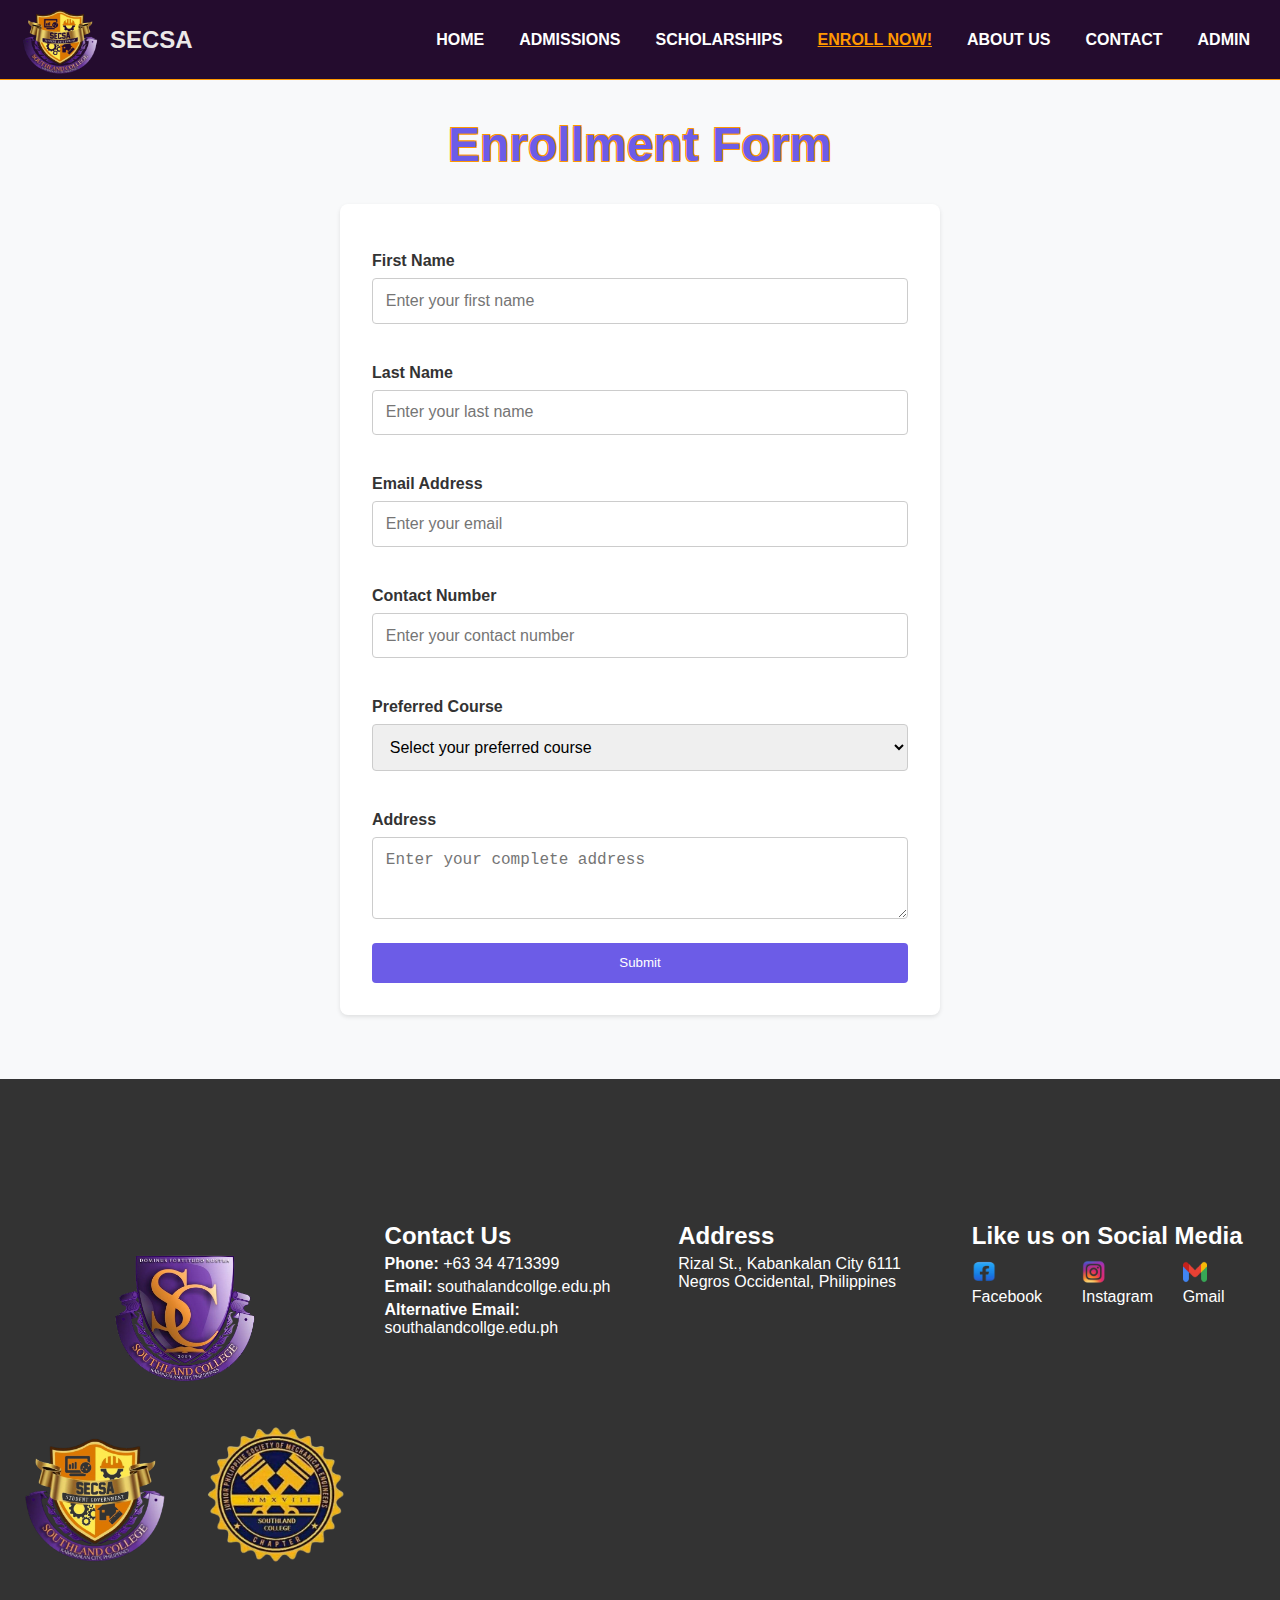
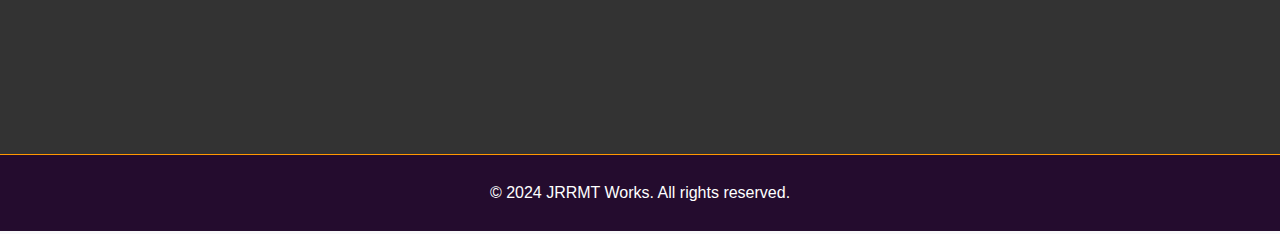
<file: enrollment/enrollment.html>
<!DOCTYPE html>
<html lang="en">

<head>
  <meta charset="UTF-8" />
  <meta name="viewport" content="width=device-width, initial-scale=1.0" />
  <title>Enrollment Form - Southland College</title>
  <style>
    /* General Reset & Styling */
    * {
      margin: 0;
      padding: 0;
      box-sizing: border-box;
    }

    body {
      font-family: Arial, Helvetica, sans-serif;
      background: #f8f9fa;
      color: #333;
    }

    .navbar {
  display: flex;
  justify-content: space-between;
  align-items: center;
  background-color: #240c2e;
  font-weight: bolder;
  height: 80px;
  padding: 0 20px;
  position: fixed;
  top: 0;
  width: 100%;
  z-index: 1000;
  border-bottom: 1px solid #ff9800;
}

.logo img {
  height: 100%;
  max-height: 70px;
}
.logo {
  display: flex;
  align-items: center;
}

#secsa {
  color: rgb(236, 232, 232);
  margin-left: 10px;
  font-size: x-large;
}

.links {
  display: flex;
  list-style: none;
  gap: 15px;
}

.links a {
  color: white;
  text-decoration: none;
  font-size: 1rem;
  padding: 5px 10px;
  transition: color 0.3s;
}

.links a:hover {
  color: #ff9800;
  text-decoration: underline;
}

.links a.active-page {
  color: #ff9800;
  text-decoration: underline;
}

/* Burger Button */
.menu-icon {
  display: none;
  flex-direction: column;
  cursor: pointer;
  gap: 5px;
}

.menu-icon span {
  display: block;
  width: 25px;
  height: 3px;
  background-color: white;
  transition: all 0.3s ease-in-out;
}


@media screen and (max-width: 768px) {
  /* Hide the logo */
  .logo {
    display: none;
  }


  .menu-icon {
    display: flex;
  }

  
  .links {
    display: none;
    flex-direction: column;
    position: absolute;
    top: 80px;
    right: 0;
    background-color: #240c2e;
    width: 100%;
    text-align: center;
    padding: 10px 0;
    gap: 20px;
  }


  .links.active {
    display: flex;
  }
}
/* -------------------------------------------------------------------------------------------------------------------------- */

    main {
      padding: 2rem 5%;
    }
    h1 {
    text-align: center;
    margin-bottom: 2rem;
    margin-top: 85px;
    color: #6c5ce7;
    text-shadow: -1px -1px 0 #ff9800, 1px -1px 0 #ff9800, -1px 1px 0 #ff9800, 1px 1px 0 #ff9800;
    font-size: xxx-large;
}
    /* Form container */
    .form-container {
      background: #fff;
      padding: 2rem;
      border-radius: 8px;
      box-shadow: 0 2px 4px rgba(0, 0, 0, 0.1);
      max-width: 600px;
      margin: 0 auto;
      margin-bottom: 2rem;
    }

    form {
      display: flex;
      flex-direction: column;
    }

    form label {
      margin: 1rem 0 0.5rem;
      font-weight: bold;
    }

    form input,
    form select,
    form textarea {
      padding: 0.8rem;
      border: 1px solid #ccc;
      border-radius: 4px;
      margin-bottom: 1.5rem;
      font-size: 1rem;
    }

    form button {
      padding: 0.8rem 1.5rem;
      background: #6c5ce7;
      color: white;
      border: none;
      border-radius: 4px;
      cursor: pointer;
      transition: background 0.3s ease;
    }

    form button:hover {
      background: #a29bfe;
    }



    #section3 {
  height: 75vh; /* Set section height to 100% of the viewport height */
  display: flex;
  justify-content: space-between;
  align-items: center;
  padding: 20px;
  gap: 20px;
  background-color: #333;
  color: #fff;
}

.contact-right {
  flex: 1;
  display: flex;
  flex-direction: column;
  align-items: center;
  justify-content: center;
}


.contact-left {
  display: grid;
  grid-template-columns: 1fr 1fr;
  grid-template-rows: auto auto;
  justify-items: center;
  align-items: center;
  gap: 30px;
}

/* Triangle Positioning */
.contact-left img:nth-child(1) {
  grid-column: 1 / 3; 
}

.contact-left img:nth-child(2) {
  grid-column: 1 / 2; 
}

.contact-left img:nth-child(3) {
  grid-column: 2 / 3; 
}

.contact-left img {
  width: 150px;
  height: 150px;
  object-fit: contain; 
}

.contact-right {
  flex: 2;
  display: flex;
  flex-direction: column;
  justify-content: space-between;
}

.contact-top {
  display: flex;
  justify-content: space-between;
  gap: 20px;
}

.contact-top div {
  flex: 1;
}

p {
  margin: 5px 0;
}

a {
  color: #fff;
  text-decoration: none;
}

.social-icons {
  display: flex;
  gap: 10px;
  margin-top: 10px;
}

.social-icons img {
  width: 24px;
  height: 24px;
}

.map-container iframe {
  width: 92%;
  height: 250px; 
  border: 0;
  border-radius: 10px;
}
@media screen and (max-width: 768px) {
  #section3 {
    flex-direction: column;
    height: auto;
    gap: 10px;
    padding: 10px;
  }


  .contact-left {
    display: flex;
    flex-direction: row; 
    flex-wrap: wrap; 
    justify-content: center; 
    gap: 10px;
    width: 100%; 
  }

  .contact-left img {
    width: 100px; 
    height: 100px;
    object-fit: contain;
  }


  .contact-right {
    flex: none; 
    display: flex;
    flex-direction: column;
    gap: 10px;
    align-items: center; 
    width: 100%; 
    text-align: center; 
  }

  .contact-top {
    flex-direction: column; 
    gap: 15px;
  }

  .social-icons {
    justify-content: center; 
  }


  .map-container iframe {
    width: 100%; 
    height: 200px; 
  }
}



    /* Footer General Styles */
footer {
  border-top:1px solid #ff9800;
    background-color: #240c2e; 
    color: #fff;
    padding: 20px 20px;
    font-family: Arial, sans-serif;
  }
  
  .contact-left,
  .contact-middle,
  .contact-right {
    margin-bottom: 20px;
  }
  
  footer h2 {
    font-size: 1.5rem;
    margin-bottom: 10px;
  }
  
  footer p {
    font-size: 1rem;
    line-height: 1.6;
    text-align: center;
  }

  /* Footer Bottom */
  .footer-bottom {
    text-align: center;
    margin-top: 20px;
    font-size: 0.9rem;
    color: #ccc;
  }
  


    /* Responsive */
    @media screen and (max-width: 768px) {
      .form-container {
        padding: 1.5rem;
      }
    }
  </style>
</head>

<body>
  <header>
    <nav class="navbar">
      <div class="logo">
        <img src="../assets/sclogo_V1.png" alt="Logo" width="80" />
        <h2 id="secsa">SECSA</h2>
      </div>
      <!-- Burger button -->
      <div class="menu-icon" id="menu-icon">
        <span></span>
        <span></span>
        <span></span>
      </div>
      <ul class="links" id="nav-links">
        <li><a href="../index.html">HOME</a></li>
        <li><a href="../administration/administration.html">ADMISSIONS</a></li>
        <li><a href="../scholarship/scholarship.html">SCHOLARSHIPS</a></li>
        <li><a href="enrollment.html"  class="active-page">ENROLL NOW!</a></li>
        <li><a href="../about/about.html">ABOUT US</a></li>
        <li><a href="#section3">CONTACT</a></li>
        <li><a href="../admin/login.html">ADMIN</a></li>
      </ul>
    </nav>
    <script>
      const menuIcon = document.getElementById("menu-icon");
      const navLinks = document.getElementById("nav-links");
    
      menuIcon.addEventListener("click", () => {
        navLinks.classList.toggle("active");
      });
    </script>
    
  </header>
  
  <main>
    <h1 id="EF">Enrollment Form</h1>

    <div class="form-container">
      <form action="submit-enrollment.php" method="POST">
        <!-- Form fields as before -->
        <label for="firstname">First Name</label>
        <input type="text" id="firstname" name="firstname" placeholder="Enter your first name" required />
    
        <label for="lastname">Last Name</label>
        <input type="text" id="lastname" name="lastname" placeholder="Enter your last name" required />
    
        <label for="email">Email Address</label>
        <input type="email" id="email" name="email" placeholder="Enter your email" required />
    
        <label for="contact_number">Contact Number</label>
        <input type="tel" id="contact_number" name="contact_number" placeholder="Enter your contact number" required />
    
        <label for="preferred_course">Preferred Course</label>
        <select id="preferred_course" name="preferred_course" required>
            <option value="">Select your preferred course</option>
            <option value="BSME"> Bachelor of Science in Mechanical Engineering </option>

        </select>
    
        <label for="address">Address</label>
        <textarea id="address" name="address" rows="3" placeholder="Enter your complete address" required></textarea>
    
        <button type="submit">Submit</button>
    </form>
    </div>


  </main>

  <section id="section3">
    <!-- Left: Logo -->
    <div class="contact-left">
      <img src="../assets/sclogo.png" alt="Southland College Logo">
      <img src="../assets/sclogo_V1.png" alt="Southland College Logo">
      <img src="../assets/bsmelogo.png" alt="Southland College Logo">
    </div>
  
    <!-- Right: Content -->
    <div class="contact-right">
      <!-- Top Section: Contact Details -->
      <div class="contact-top">
        <div>
          <h2>Contact Us</h2>
          <p><strong>Phone:</strong> +63 34 4713399</p>
          <p><strong>Email:</strong> southalandcollge.edu.ph</p>
          <p><strong>Alternative Email:</strong> southalandcollge.edu.ph</p>
        </div>
        <div>
          <h2>Address</h2>
          <p>Rizal St., Kabankalan City 6111<br>Negros Occidental, Philippines</p>
        </div>
        <div>
          <h2>Like us on Social Media</h2>
          <div class="social-icons">
            <a href="https://www.facebook.com/SouthlandCollegeKabankalan" target="_blank">
              <img src="../assets/facebook.png" alt="Facebook">Facebook
            </a> <br>
            <a href="https://www.instagram.com/southland_college_philippines/" target="">
              <img src="../assets/insta.png" alt="ig">Instagram
            </a>
            <a href="https://southlandcollege.edu.ph/" target="">
              <img src="../assets/gmail.png" alt="gmail">Gmail
            </a>
          </div>
        </div>
      </div>
  
      <!-- Bottom Section: Map -->
      <div class="map-container" style="display: contents;">
        <iframe
          src="https://www.google.com/maps/embed?pb=!1m18!1m12!1m3!1d2650.26185412388!2d122.82033784796026!3d9.98336579176549!2m3!1f0!2f0!3f0!3m2!1i1024!2i768!4f13.1!3m3!1m2!1s0x33ac113abdc74dc7%3A0xfd31dde515e4c24!2sFellowship%20Baptist%20College!5e1!3m2!1sen!2sph!4v1733124889265!5m2!1sen!2sph"
          allowfullscreen=""
          loading="lazy"
          referrerpolicy="no-referrer-when-downgrade"
        ></iframe>
      </div>
    </div>
  </section>

  <footer>
    <div class="footer-container">
      <div class="footer-left">
        <p>&copy; 2024 JRRMT Works. All rights reserved.</p>
      </div>

     
        </div>
      </div>
    </div>
  </footer>
</body>

</html>
</file>
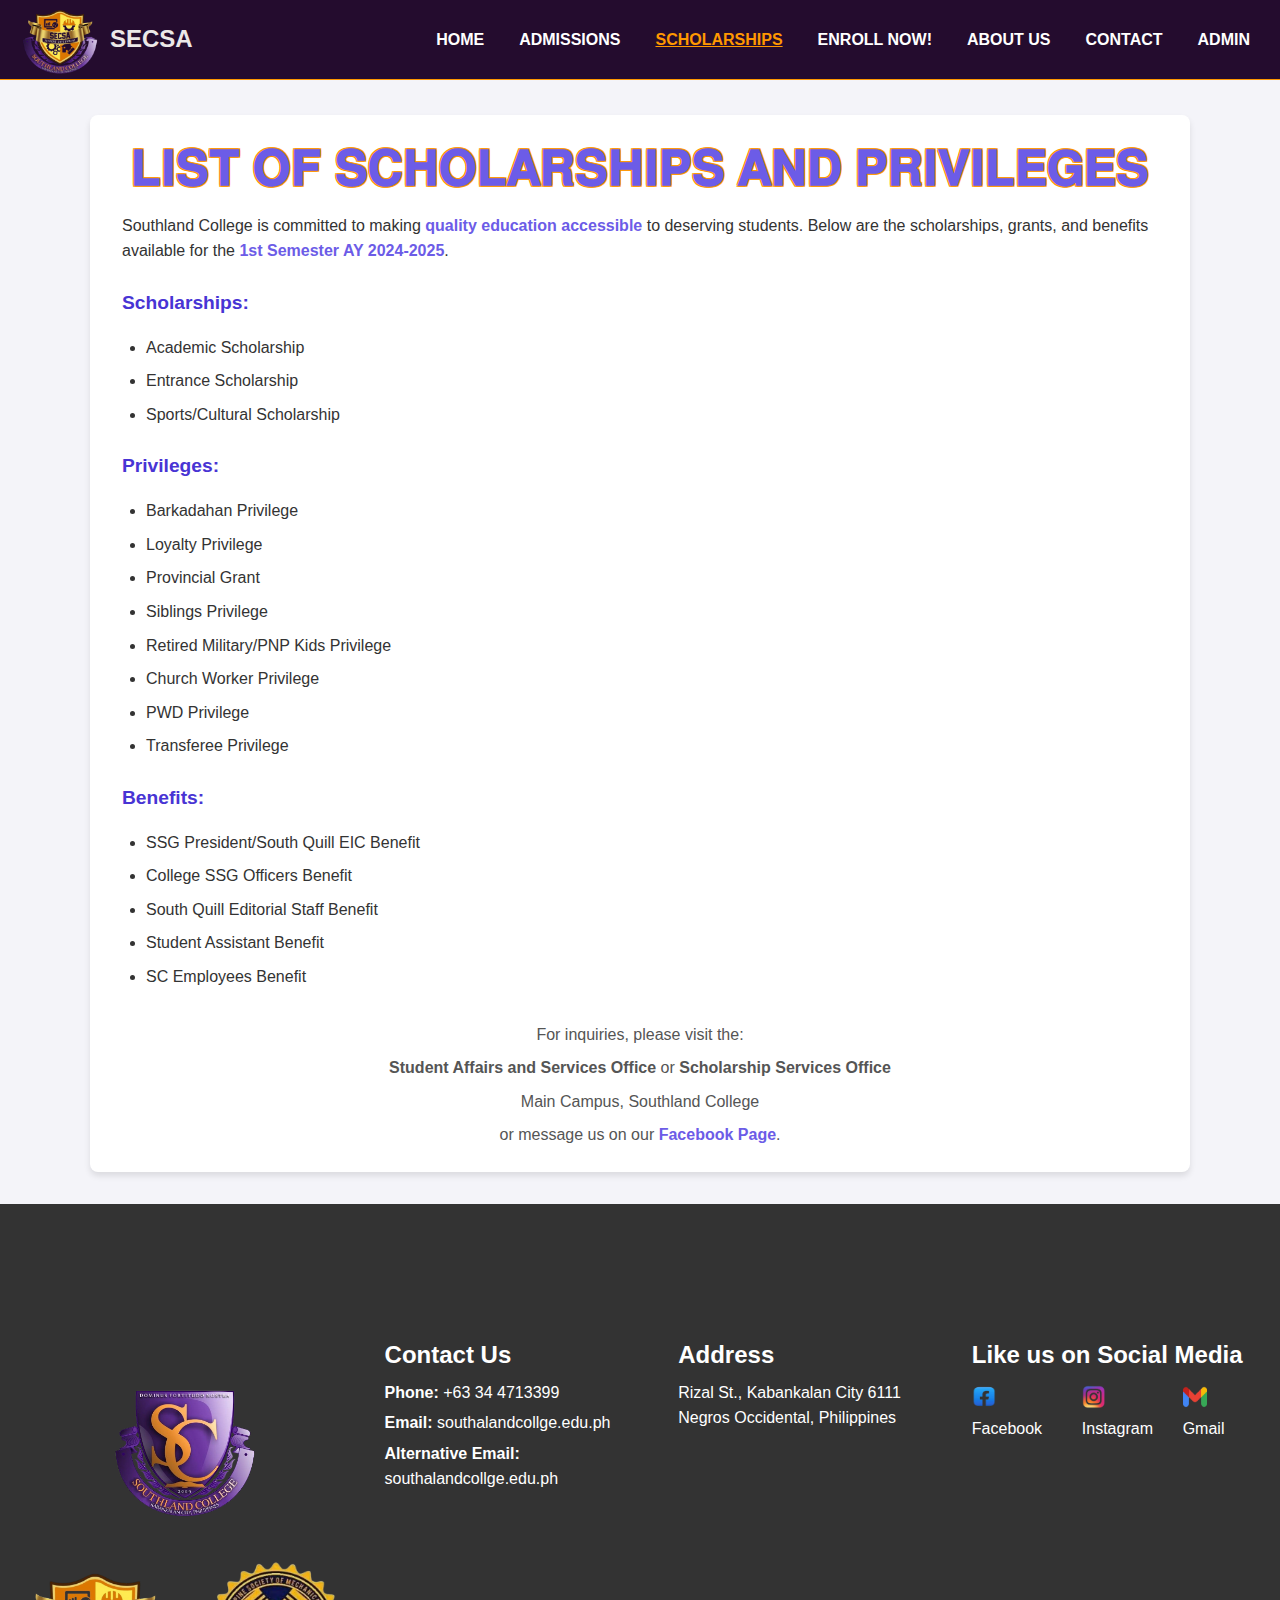
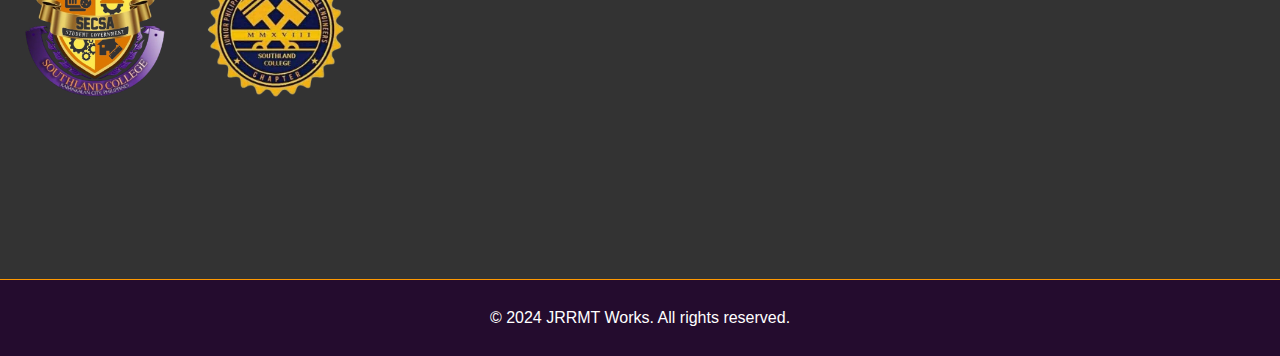
<file: scholarship/scholarship.html>
<!DOCTYPE html>
<html lang="en">
<head>
  <meta charset="UTF-8">
  <meta name="viewport" content="width=device-width, initial-scale=1.0">
  <title>Southland College Scholarships</title>
  <style>
    /* General Styles */
    * {
      margin: 0;
      padding: 0;
      box-sizing: border-box;
    }

    body {
      font-family: Arial, sans-serif;
      background-color: #f4f4f9;
      line-height: 1.6;
      color: #333;
    }
    
    /* Navbar Styles */
    .navbar {
      display: flex;
      justify-content: space-between;
      align-items: center;
      background-color: #240c2e;
      font-weight: bolder;
      height: 80px;
      padding: 0 20px;
      position: fixed;
      top: 0;
      width: 100%;
      z-index: 1000;
      border-bottom: 1px solid #ff9800;
    }

    .logo img {
      height: 100%;
      max-height: 70px;
    }
    .logo {
      display: flex;
      align-items: center;
    }

    #secsa {
      color: rgb(236, 232, 232);
      margin-left: 10px;
      font-size: x-large;
    }

    .links {
      display: flex;
      list-style: none;
      gap: 15px;
    }

    .links a {
      color: white;
      text-decoration: none;
      font-size: 1rem;
      padding: 5px 10px;
      transition: color 0.3s;
    }

    .links a:hover {
      color: #ff9800;
      text-decoration: underline;
    }

    .links a.active-page {
      color: #ff9800;
      text-decoration: underline;
    }

    /* Burger Button */
    .menu-icon {
      display: none;
      flex-direction: column;
      cursor: pointer;
      gap: 5px;
    }

    .menu-icon span {
      display: block;
      width: 25px;
      height: 3px;
      background-color: white;
      transition: all 0.3s ease-in-out;
    }

    @media screen and (max-width: 768px) {
      .logo {
        display: none;
      }

      .menu-icon {
        display: flex;
      }

      .links {
        display: none;
        flex-direction: column;
        position: absolute;
        top: 80px;
        right: 0;
        background-color: #240c2e;
        width: 100%;
        text-align: center;
        padding: 10px 0;
        gap: 20px;
      }

      .links.active {
        display: flex;
      }
    }

    /* ------------------------------------------------------------------------------------------------------------------ */
    #section3 {
  height: 75vh; /* Set section height to 100% of the viewport height */
  display: flex;
  justify-content: space-between;
  align-items: center;
  padding: 20px;
  gap: 20px;
  background-color: #333;
  color: #fff;
}

.contact-right {
  flex: 1;
  display: flex;
  flex-direction: column;
  align-items: center;
  justify-content: center;
}


.contact-left {
  display: grid;
  grid-template-columns: 1fr 1fr;
  grid-template-rows: auto auto;
  justify-items: center;
  align-items: center;
  gap: 30px;
}

/* Triangle Positioning */
.contact-left img:nth-child(1) {
  grid-column: 1 / 3; 
}

.contact-left img:nth-child(2) {
  grid-column: 1 / 2; 
}

.contact-left img:nth-child(3) {
  grid-column: 2 / 3; 
}

.contact-left img {
  width: 150px;
  height: 150px;
  object-fit: contain; 
}

.contact-right {
  flex: 2;
  display: flex;
  flex-direction: column;
  justify-content: space-between;
}

.contact-top {
  display: flex;
  justify-content: space-between;
  gap: 20px;
}

.contact-top div {
  flex: 1;
}

p {
  margin: 5px 0;
}

a {
  color: #fff;
  text-decoration: none;
}

.social-icons {
  display: flex;
  gap: 10px;
  margin-top: 10px;
}

.social-icons img {
  width: 24px;
  height: 24px;
}

.map-container iframe {
  width: 92%;
  height: 250px; 
  border: 0;
  border-radius: 10px;
}
@media screen and (max-width: 768px) {
  #section3 {
    flex-direction: column;
    height: auto;
    gap: 10px;
    padding: 10px;
  }


  .contact-left {
    display: flex;
    flex-direction: row; 
    flex-wrap: wrap; 
    justify-content: center; 
    gap: 10px;
    width: 100%; 
  }

  .contact-left img {
    width: 100px; 
    height: 100px;
    object-fit: contain;
  }


  .contact-right {
    flex: none; 
    display: flex;
    flex-direction: column;
    gap: 10px;
    align-items: center; 
    width: 100%; 
    text-align: center; 
  }

  .contact-top {
    flex-direction: column; 
    gap: 15px;
  }

  .social-icons {
    justify-content: center; 
  }


  .map-container iframe {
    width: 100%; 
    height: 200px; 
  }
}


    /* ----------------------------------------------------------------------------------------------------------------- */
    .container {
      max-width: 1100px;
      margin: 2rem auto;
      padding: 1rem 2rem;
      background-color: #fff;
      border-radius: 8px;
      box-shadow: 0 4px 6px rgba(0, 0, 0, 0.1);
      margin-top: 115px;
    }

    #LSAP {
      color: #6c5ce7;
    text-shadow: -1px -1px 0 #ff9800, 1px -1px 0 #ff9800, -1px 1px 0 #ff9800, 1px 1px 0 #ff9800;
    font-size: xxx-large;
    text-align: center;
    }

    .list {
      margin: 1rem 0;
      padding-left: 1.5rem;
    }

    .list li {
      margin: 0.5rem 0;
    }

    .section-title {
      font-size: 1.2rem;
      font-weight: bold;
      color: #4834d4;
      margin-top: 1.5rem;
      margin-bottom: 0.8rem;
    }

    .highlight {
      color: #6c5ce7;
      font-weight: bold;
    }

    .contact {
      margin-top: 2rem;
      text-align: center;
    }

    .contact p {
      margin: 0.5rem 0;
      color: #555;
    }

    .contact a {
      color: #6c5ce7;
      text-decoration: none;
      font-weight: bold;
    }

    footer {
      border-top: 1px solid #ff9800;
      background-color: #240c2e;
      color: #fff;
      padding: 20px 20px;
      font-family: Arial, sans-serif;
    }

    #footer{
      text-align: center;
    }

    .footer-bottom {
      text-align: center;
      margin-top: 20px;
      font-size: 0.9rem;
      color: #ccc;
    }

    /* Responsive */
    @media (max-width: 768px) {
      .container {
        padding: 1rem;
      }
    }
  </style>
</head>
<body>

  <!-- Header -->
  <header>
    <nav class="navbar">
      <div class="logo">
        <img src="../assets/sclogo_V1.png" alt="Logo" width="80" />
        <h2 id="secsa">SECSA</h2>
      </div>
      <!-- Burger button -->
      <div class="menu-icon" id="menu-icon">
        <span></span>
        <span></span>
        <span></span>
      </div>
      <ul class="links" id="nav-links">
        <li><a href="../index.html" >HOME</a></li>
        <li><a href="../administration/administration.html">ADMISSIONS</a></li>
        <li><a href="scholarship.html" class="active-page">SCHOLARSHIPS</a></li>
        <li><a href="../enrollment/enrollment.html">ENROLL NOW!</a></li>
        <li><a href="../about/about.html">ABOUT US</a></li>
        <li><a href="#section3">CONTACT</a></li>
        <li><a href="../admin/login.html">ADMIN</a></li>
      </ul>
    </nav>
    <script>
      const menuIcon = document.getElementById("menu-icon");
      const navLinks = document.getElementById("nav-links");

      menuIcon.addEventListener("click", () => {
        navLinks.classList.toggle("active");
      });
    </script>

  </header>

  <!-- Main Content -->
  <div class="container">
    <h2 id="LSAP">𝐋𝐈𝐒𝐓 𝐎𝐅 𝐒𝐂𝐇𝐎𝐋𝐀𝐑𝐒𝐇𝐈𝐏𝐒 𝐀𝐍𝐃 𝐏𝐑𝐈𝐕𝐈𝐋𝐄𝐆𝐄𝐒</h2>
    <p>Southland College is committed to making <span class="highlight">quality education accessible</span> to deserving students. Below are the scholarships, grants, and benefits available for the <span class="highlight">1st Semester AY 2024-2025</span>.</p>

    <!-- Scholarships -->
    <div>
      <p class="section-title">Scholarships:</p>
      <ul class="list">
        <li>Academic Scholarship</li>
        <li>Entrance Scholarship</li>
        <li>Sports/Cultural Scholarship</li>
      </ul>
    </div>

    <!-- Privileges -->
    <div>
      <p class="section-title">Privileges:</p>
      <ul class="list">
        <li>Barkadahan Privilege</li>
        <li>Loyalty Privilege</li>
        <li>Provincial Grant</li>
        <li>Siblings Privilege</li>
        <li>Retired Military/PNP Kids Privilege</li>
        <li>Church Worker Privilege</li>
        <li>PWD Privilege</li>
        <li>Transferee Privilege</li>
      </ul>
    </div>

    <!-- Benefits -->
    <div>
      <p class="section-title">Benefits:</p>
      <ul class="list">
        <li>SSG President/South Quill EIC Benefit</li>
        <li>College SSG Officers Benefit</li>
        <li>South Quill Editorial Staff Benefit</li>
        <li>Student Assistant Benefit</li>
        <li>SC Employees Benefit</li>
      </ul>
    </div>

    <!-- Contact Information -->
    <div class="contact">
      <p>For inquiries, please visit the:</p>
      <p><strong>Student Affairs and Services Office</strong> or <strong>Scholarship Services Office</strong></p>
      <p>Main Campus, Southland College</p>
      <p>or message us on our <a href="https://www.facebook.com/SouthlandCollegeKabankalan">Facebook Page</a>.</p>
    </div>
  </div>

  <section id="section3">
    <!-- Left: Logo -->
    <div class="contact-left">
      <img src="../assets/sclogo.png" alt="Southland College Logo">
      <img src="../assets/sclogo_V1.png" alt="Southland College Logo">
      <img src="../assets/bsmelogo.png" alt="Southland College Logo">
    </div>
  
    <!-- Right: Content -->
    <div class="contact-right">
      <!-- Top Section: Contact Details -->
      <div class="contact-top">
        <div>
          <h2>Contact Us</h2>
          <p><strong>Phone:</strong> +63 34 4713399</p>
          <p><strong>Email:</strong> southalandcollge.edu.ph</p>
          <p><strong>Alternative Email:</strong> southalandcollge.edu.ph</p>
        </div>
        <div>
          <h2>Address</h2>
          <p>Rizal St., Kabankalan City 6111<br>Negros Occidental, Philippines</p>
        </div>
        <div>
          <h2>Like us on Social Media</h2>
          <div class="social-icons">
            <a href="https://www.facebook.com/SouthlandCollegeKabankalan" target="_blank">
              <img src="../assets/facebook.png" alt="Facebook">Facebook
            </a> <br>
            <a href="https://www.instagram.com/southland_college_philippines/" target="">
              <img src="../assets/insta.png" alt="ig">Instagram
            </a>
            <a href="https://southlandcollege.edu.ph/" target="">
              <img src="../assets/gmail.png" alt="gmail">Gmail
            </a>
          </div>
        </div>
      </div>
  
      <!-- Bottom Section: Map -->
      <div class="map-container" style="display: contents;">
        <iframe
          src="https://www.google.com/maps/embed?pb=!1m18!1m12!1m3!1d2650.26185412388!2d122.82033784796026!3d9.98336579176549!2m3!1f0!2f0!3f0!3m2!1i1024!2i768!4f13.1!3m3!1m2!1s0x33ac113abdc74dc7%3A0xfd31dde515e4c24!2sFellowship%20Baptist%20College!5e1!3m2!1sen!2sph!4v1733124889265!5m2!1sen!2sph"
          allowfullscreen=""
          loading="lazy"
          referrerpolicy="no-referrer-when-downgrade"
        ></iframe>
      </div>
    </div>
  </section>
 
  <!-- Footer -->
  <footer>
    <div class="footer-container">
      <div class="footer-left">
        <p id="footer">&copy; 2024 JRRMT Works. All rights reserved.</p>
      </div>
    </div>
  </footer>

</body>
</html>
</file>
<file: admin/login.css>
/* General Styles */
body {
    margin: 0;
    padding: 0;
    font-family: 'Arial', sans-serif;
    background-color: #f4f4f9;
    display: flex;
    justify-content: center;
    align-items: center;
    height: 100vh;
  }
  
  .admin-login-container {
    display: flex;
    justify-content: center;
    align-items: center;
    width: 100%;
    padding: 20px;
  }
  
  .login-card {
    background-color: #ffffff;
    border-radius: 10px;
    box-shadow: 0 5px 15px rgba(0, 0, 0, 0.1);
    width: 100%;
    max-width: 400px;
    padding: 30px;
    text-align: center;
  }
  
  .logo-container {
    margin-bottom: 15px;
    display: flex;
    justify-content: center;
  }
  
  .logo {
    width: 100px; /* Adjust size as needed */
    height: auto;
  }
  
  .login-card h2 {
    margin-bottom: 20px;
    color: #2c3e50;
  }
  
  /* Input Group */
  .input-group {
    margin-bottom: 20px;
    text-align: left;
  }
  
  .input-group label {
    display: block;
    margin-bottom: 5px;
    font-weight: bold;
    color: #2c3e50;
  }
  
  .input-group input {
    width: 100%;
    padding: 10px;
    border: 1px solid #ddd;
    border-radius: 5px;
    box-sizing: border-box;
  }
  
  /* Button */
  .btn-submit {
    background-color: #2c1735;
    color: white;
    border: none;
    border-radius: 5px;
    padding: 10px 15px;
    width: 100%;
    font-size: 1rem;
    cursor: pointer;
    transition: background-color 0.3s ease-in-out;
  }
  
  .btn-submit:hover {
    background-color: #db6d14;
  }
</file>
<file: index.css>
/* Global Reset */
* {
    margin: 0;
    padding: 0;
    box-sizing: border-box;
  }
  
  body {
    font-family: Arial, sans-serif;
  }
  /* Navbar Styles */
.navbar {
  display: flex;
  justify-content: space-between;
  align-items: center;
  background-color: #240c2e;
  font-weight: bolder;
  height: 80px;
  padding: 0 20px;
  position: fixed;
  top: 0;
  width: 100%;
  z-index: 1000;
  border-bottom: 1px solid #ff9800;
}

.logo img {
  height: 100%;
  max-height: 70px;
}
.logo {
  display: flex;
  align-items: center;
}

#secsa {
  color: rgb(236, 232, 232);
  margin-left: 10px;
  font-size: x-large;
}

.links {
  display: flex;
  list-style: none;
  gap: 15px;
}

.links a {
  color: white;
  text-decoration: none;
  font-size: 1rem;
  padding: 5px 10px;
  transition: color 0.3s;
}

.links a:hover {
  color: #ff9800;
  text-decoration: underline;
}

.links a.active-page {
  color: #ff9800;
  text-decoration: underline;
}

/* Burger Button */
.menu-icon {
  display: none;
  flex-direction: column;
  cursor: pointer;
  gap: 5px;
}

.menu-icon span {
  display: block;
  width: 25px;
  height: 3px;
  background-color: white;
  transition: all 0.3s ease-in-out;
}


@media screen and (max-width: 768px) {
  /* Hide the logo */
  .logo {
    display: none;
  }


  .menu-icon {
    display: flex;
  }

  
  .links {
    display: none;
    flex-direction: column;
    position: absolute;
    top: 80px;
    right: 0;
    background-color: #240c2e;
    width: 100%;
    text-align: center;
    padding: 10px 0;
    gap: 20px;
  }


  .links.active {
    display: flex;
  }
}


  /* ------------------------------------------------------------------------Section 1 (Image-Only) --------------------------------------------------*/
/* Default Styles for Image Section */

.responsive-image {
  width: 100%;
  height: auto;
}

/* Media Query for Mobile View */
@media screen and (max-width: 768px) {
  .responsive-image {
    width: 100%; 
    height: auto; 
    margin-top: 60px;
  }
}


  
  /* Section 2 Content */
  .container {
    max-width: 1200px;
    margin: 20px auto;
    background: #fff;
    padding: 20px;
    border-radius: 8px;
  }
  
  .title {
    text-align: center;
    color: #444;
    margin-bottom: 15px;
    font-size: 1.8em;
  }
  
  .description {
    margin-bottom: 30px;
  }
  
  .sections {
    display: flex;
    flex-wrap: wrap;
    gap: 20px;
    margin-top: 20px;
  }
  
  .card {
    flex: 1;
    min-width: 300px;
    padding: 15px;
    background: #dddddd;
    border-radius: 8px;
    box-shadow: 0 2px 4px rgba(0, 0, 0, 0.1);
  }
  
  .card h3 {
    background-color: #efefef;
    padding: 10px;
    border-radius: 4px;
    text-align: center;
    margin-bottom: 10px;
  }
  
  .card ul {
    list-style: square;
    padding-left: 20px;
  }
  
  .card ul li {
    margin-bottom: 8px;
  }
  
  .card p {
    margin: 0;
  }
  
  /*--------------------------------------------------------- General layout for #section3 -------------------------------------*/
/* General layout for #section3 */
#section3 {
  height: 75vh; /* Set section height to 100% of the viewport height */
  display: flex;
  justify-content: space-between;
  align-items: center;
  padding: 20px;
  gap: 20px;
  background-color: #333;
  color: #fff;
}

.contact-right {
  flex: 1;
  display: flex;
  flex-direction: column;
  align-items: center;
  justify-content: center;
}


.contact-left {
  display: grid;
  grid-template-columns: 1fr 1fr;
  grid-template-rows: auto auto;
  justify-items: center;
  align-items: center;
  gap: 30px;
}

/* Triangle Positioning */
.contact-left img:nth-child(1) {
  grid-column: 1 / 3; 
}

.contact-left img:nth-child(2) {
  grid-column: 1 / 2; 
}

.contact-left img:nth-child(3) {
  grid-column: 2 / 3; 
}

.contact-left img {
  width: 150px;
  height: 150px;
  object-fit: contain; 
}

.contact-right {
  flex: 2;
  display: flex;
  flex-direction: column;
  justify-content: space-between;
}

.contact-top {
  display: flex;
  justify-content: space-between;
  gap: 20px;
}

.contact-top div {
  flex: 1;
}

p {
  margin: 5px 0;
}

a {
  color: #fff;
  text-decoration: none;
}

.social-icons {
  display: flex;
  gap: 10px;
  margin-top: 10px;
}

.social-icons img {
  width: 24px;
  height: 24px;
}

.map-container iframe {
  width: 92%;
  height: 250px; 
  border: 0;
  border-radius: 10px;
}
@media screen and (max-width: 768px) {
  #section3 {
    flex-direction: column;
    height: auto;
    gap: 10px;
    padding: 10px;
  }


  .contact-left {
    display: flex;
    flex-direction: row; 
    flex-wrap: wrap; 
    justify-content: center; 
    gap: 10px;
    width: 100%; 
  }

  .contact-left img {
    width: 100px; 
    height: 100px;
    object-fit: contain;
  }


  .contact-right {
    flex: none; 
    display: flex;
    flex-direction: column;
    gap: 10px;
    align-items: center; 
    width: 100%; 
    text-align: center; 
  }

  .contact-top {
    flex-direction: column; 
    gap: 15px;
  }

  .social-icons {
    justify-content: center; 
  }


  .map-container iframe {
    width: 100%; 
    height: 200px; 
  }
}

  /* --------------------------------------------------------------------------------------------------------------------------------------------- */

/* Footer General Styles */
footer {
  border-top:1px solid #ff9800;
    background-color: #240c2e; 
    color: #fff;
    padding: 20px 20px;
    font-family: Arial, sans-serif;
  }
  
  .contact-left,
  .contact-middle,
  .contact-right {
    margin-bottom: 20px;
  }
  
  footer h2 {
    font-size: 1.5rem;
    margin-bottom: 10px;
  }
  
  footer p {
    font-size: 1rem;
    line-height: 1.6;
    text-align: center;
  }

  /* Footer Bottom */
  .footer-bottom {
    text-align: center;
    margin-top: 20px;
    font-size: 0.9rem;
    color: #ccc;
  }
</file>
<file: about/about.css>
/* Global Reset */
* {
  margin: 0;
  padding: 0;
  box-sizing: border-box;
}

body {
  font-family: Arial, sans-serif;
  line-height: 1.6;
}

/* Navbar Styles */
.navbar {
  display: flex;
  justify-content: space-between;
  align-items: center;
  background-color: #240c2e;
  font-weight: bolder;
  height: 80px;
  padding: 0 20px;
  position: fixed;
  top: 0;
  width: 100%;
  z-index: 1000;
  border-bottom: 1px solid #ff9800;
}

.logo img {
  height: 100%;
  max-height: 70px;
}
.logo {
  display: flex;
  align-items: center;
}

#secsa {
  color: rgb(236, 232, 232);
  margin-left: 10px;
  font-size: x-large;
}

.links {
  display: flex;
  list-style: none;
  gap: 15px;
}

.links a {
  color: white;
  text-decoration: none;
  font-size: 1rem;
  padding: 5px 10px;
  transition: color 0.3s;
}

.links a:hover {
  color: #ff9800;
  text-decoration: underline;
}

.links a.active-page {
  color: #ff9800;
  text-decoration: underline;
}

/* Burger Button */
.menu-icon {
  display: none;
  flex-direction: column;
  cursor: pointer;
  gap: 5px;
}

.menu-icon span {
  display: block;
  width: 25px;
  height: 3px;
  background-color: white;
  transition: all 0.3s ease-in-out;
}


@media screen and (max-width: 768px) {
  /* Hide the logo */
  .logo {
    display: none;
  }


  .menu-icon {
    display: flex;
  }

  
  .links {
    display: none;
    flex-direction: column;
    position: absolute;
    top: 80px;
    right: 0;
    background-color: #240c2e;
    width: 100%;
    text-align: center;
    padding: 10px 0;
    gap: 20px;
  }


  .links.active {
    display: flex;
  }
}

/* -------------------------------------------------------------------------------------------------------------------------- */

/* Section Styles */
.section {
  padding: 0px 20px 40px;
  box-sizing: border-box;
}

/* About Us Section */
#about-us {
  background-color: #f9f9f9;
  color: #333;
  text-align: center;
}

.about-content {
  max-width: 1200px;
  margin: 0 auto;
  display: flex;
  flex-direction: column;
  gap: 40px;
}

.about-text {
  text-align: left;
}

.about-text h2 {
  font-size: 2.5em;
  margin-bottom: 15px;
}

.about-text p {
  font-size: 1.1em;
  line-height: 1.6;
}

.about-passers h2 {
  margin-bottom: 20px;
  font-size: 2em;
}

 /* -------------------------------------- carousell------------------------------------------------------------------------- */

 .about-passers {
  text-align: center;
  height: 100vh;
  display: flex;
  flex-direction: column;
  justify-content: center;
  align-items: center;
}

.about-passers h2 {
  color: #6c5ce7;
  margin-bottom: 20px;
}

/* Carousel Container */
.carousel-container {
  position: relative;
  width: 100vw;
  height: 90vh;
  display: flex;
  justify-content: center;
  align-items: center;
  overflow: hidden;
}


.photo-slider {
  display: flex;
  justify-content: center;
  align-items: center;
  position: relative;
  opacity: 1;
  transition: opacity 1s ease-in-out;
}

.photo-slider.fade-out {
  opacity: 0; 
}

.photo-slider img {
  width: 30vw;
  height: 65vh; 
  object-fit: contain; 
  margin: 0 10px; 
  border-radius: 10px;
}

/* Navigation Buttons */
.carousel-btn {
  position: absolute;
  top: 50%;
  transform: translateY(-50%);
  background-color: rgba(0, 0, 0, 0.5);
  color: white;
  border: none;
  cursor: pointer;
  padding: 15px 20px;
  font-size: 24px;
  border-radius: 50%;
  transition: background-color 0.3s ease;
  z-index: 10;
}

.carousel-btn:hover {
  background-color: #6c5ce7;
}

.prev-btn {
  left: 20px;
}

.next-btn {
  right: 20px;
}
/* --------------------------------------------------------------------------------------------------------------------------------------------------- */

.full-height-section{
  margin-top: 100PX;
}


.container {
  display: flex;
  flex-wrap: wrap;
  justify-content: center;
  margin: 50px 0;
}

.box {
  border-radius: 10px;
  box-shadow: 0px 2px 10px 5px rgb(246, 130, 39, 1.1) inset;
  margin: 10px;
  padding: 20px;
  text-align: center;
  width: 210px;
}

.title {
  font-size: 20px;
  font-weight: bold;
  margin-bottom: 10px;
}

.img {
  width: 150px;
  height: 20  0px;
  border-radius: 10%;
  margin-bottom: 10px;
}

.name {
  font-size: 16px;
  font-weight: bold;
  margin-bottom: 5px;
}

.position {
  font-size: 14px;
  color: #666;
  font-weight: bolder;
}

.header {
  text-align: center;
  margin-bottom: 50px;
}

.header h1 {
  font-size: 36px;
  font-weight: bold;
  margin-bottom: 10px;
  color: #6c5ce7;
  text-shadow: 
  -1px -1px 0 #ff9800,  
   1px -1px 0 #ff9800,  
  -1px  1px 0 #ff9800,  
   1px  1px 0 #ff9800;
}


.header p {
  font-size: 18px;
  color: #666;
}

.header img {
  width: 200px;
  height: 250px;

  border-radius: 10%;
  margin: 15px;
  margin-bottom: 0%;

}

/* --------------------------------------------------for our logo code-------------------------------------------------------------------------- */
#logo-description {
    display: flex;
    align-items: center;
    gap: 20px; 
    padding: 20px;
    flex-wrap: wrap;
  }
  
  .logo-container {
    flex: 1;
    text-align: center;
  }
  
  .logo-image {
    max-width: 100%; 
    height: auto; 
    border: 2px solid #ddd; 
    border-radius: 10px; 
  }
  
  .description-container {
    flex: 2;
    padding: 20px;
    background-color: #f9f9f9;
    border-radius: 10px; 
    box-shadow: 0 2px 5px rgba(0, 0, 0, 0.1); 
    display: flex;
    flex-direction: column; 
    justify-content: flex-start; 
    align-items: flex-start; 
  }
  
  ul {
    list-style-position: inside; 
    padding-left: 0; 
  }
  
  li {
    margin-bottom: 10px; 
    padding-left: 10px; 
    text-align: start;
  }
  
  li ul {
    padding-left: 20px; 
  }
  
  @media (max-width: 768px) {
    #logo-description {
      flex-direction: column; 
      align-items: center;
    }
  
    .logo-container,
    .description-container {
      flex: 1 1 100%; 
      text-align: center;
    }
  }
  
/* -------------------------------------------------------------------------------------------------------------------------------- */



/* -------------------------------------------Contact Section ---------------------------------------------------------------------------*/
#section3 {
  height: 75vh; /* Set section height to 100% of the viewport height */
  display: flex;
  justify-content: space-between;
  align-items: center;
  padding: 20px;
  gap: 20px;
  background-color: #333;
  color: #fff;
}

.contact-right {
  flex: 1;
  display: flex;
  flex-direction: column;
  align-items: center;
  justify-content: center;
}


.contact-left {
  display: grid;
  grid-template-columns: 1fr 1fr;
  grid-template-rows: auto auto;
  justify-items: center;
  align-items: center;
  gap: 30px;
}

/* Triangle Positioning */
.contact-left img:nth-child(1) {
  grid-column: 1 / 3; 
}

.contact-left img:nth-child(2) {
  grid-column: 1 / 2; 
}

.contact-left img:nth-child(3) {
  grid-column: 2 / 3; 
}

.contact-left img {
  width: 150px;
  height: 150px;
  object-fit: contain; 
}

.contact-right {
  flex: 2;
  display: flex;
  flex-direction: column;
  justify-content: space-between;
}

.contact-top {
  display: flex;
  justify-content: space-between;
  gap: 20px;
}

.contact-top div {
  flex: 1;
}

p {
  margin: 5px 0;
}

a {
  color: #fff;
  text-decoration: none;
}

.social-icons {
  display: flex;
  gap: 10px;
  margin-top: 10px;
}

.social-icons img {
  width: 24px;
  height: 24px;
}

.map-container iframe {
  width: 92%;
  height: 250px; 
  border: 0;
  border-radius: 10px;
}
@media screen and (max-width: 768px) {
  #section3 {
    flex-direction: column;
    height: auto;
    gap: 10px;
    padding: 10px;
  }


  .contact-left {
    display: flex;
    flex-direction: row; 
    flex-wrap: wrap; 
    justify-content: center; 
    gap: 10px;
    width: 100%; 
  }

  .contact-left img {
    width: 100px; 
    height: 100px;
    object-fit: contain;
  }


  .contact-right {
    flex: none; 
    display: flex;
    flex-direction: column;
    gap: 10px;
    align-items: center; 
    width: 100%; 
    text-align: center; 
  }

  .contact-top {
    flex-direction: column; 
    gap: 15px;
  }

  .social-icons {
    justify-content: center; 
  }


  .map-container iframe {
    width: 100%; 
    height: 200px; 
  }
}
/* ----------------------------------------------------------------------------------------------- */
.sections {
  display: flex;
  flex-wrap: wrap;
  gap: 20px;
  margin-top: 20px;
}

.card {
  flex: 1;
  min-width: 300px;
  padding: 15px;
  background: #dddddd;
  border-radius: 8px;
  box-shadow: 0 2px 4px rgba(0, 0, 0, 0.1);
}

.card h3 {
  background-color: #efefef;
  padding: 10px;
  border-radius: 4px;
  text-align: center;
  margin-bottom: 10px;
}

.card ul {
  list-style: square;
  padding-left: 20px;
}

.card ul li {
  margin-bottom: 8px;
}

.card p {
  margin: 0;
}

/* -------------------------------------------------------------------------------------------------------------------------------------------------- */

/* Footer Styles */
footer {
  background-color: #240c2e;
  color: #fff;
  padding: 20px;
  text-align: center;
}

footer p {
  font-size: 1rem;
  margin: 0;
}
</file>
